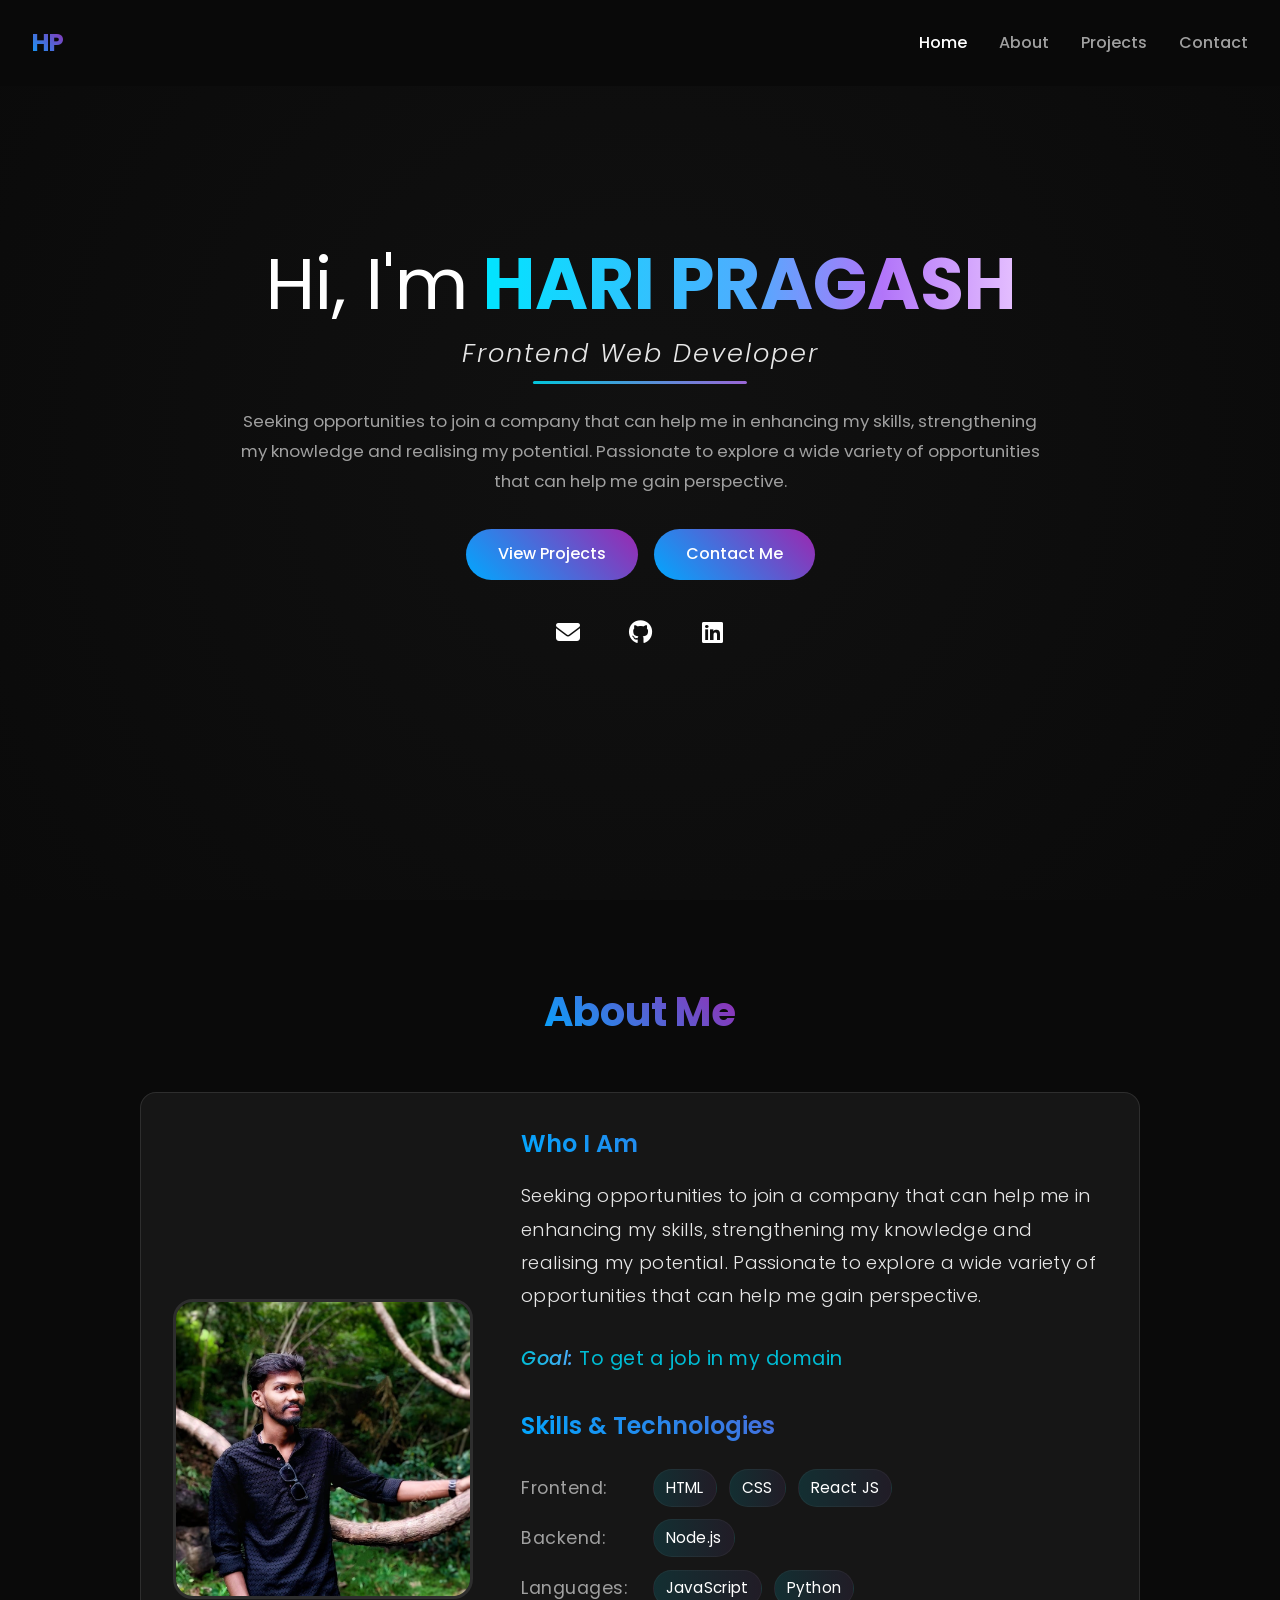
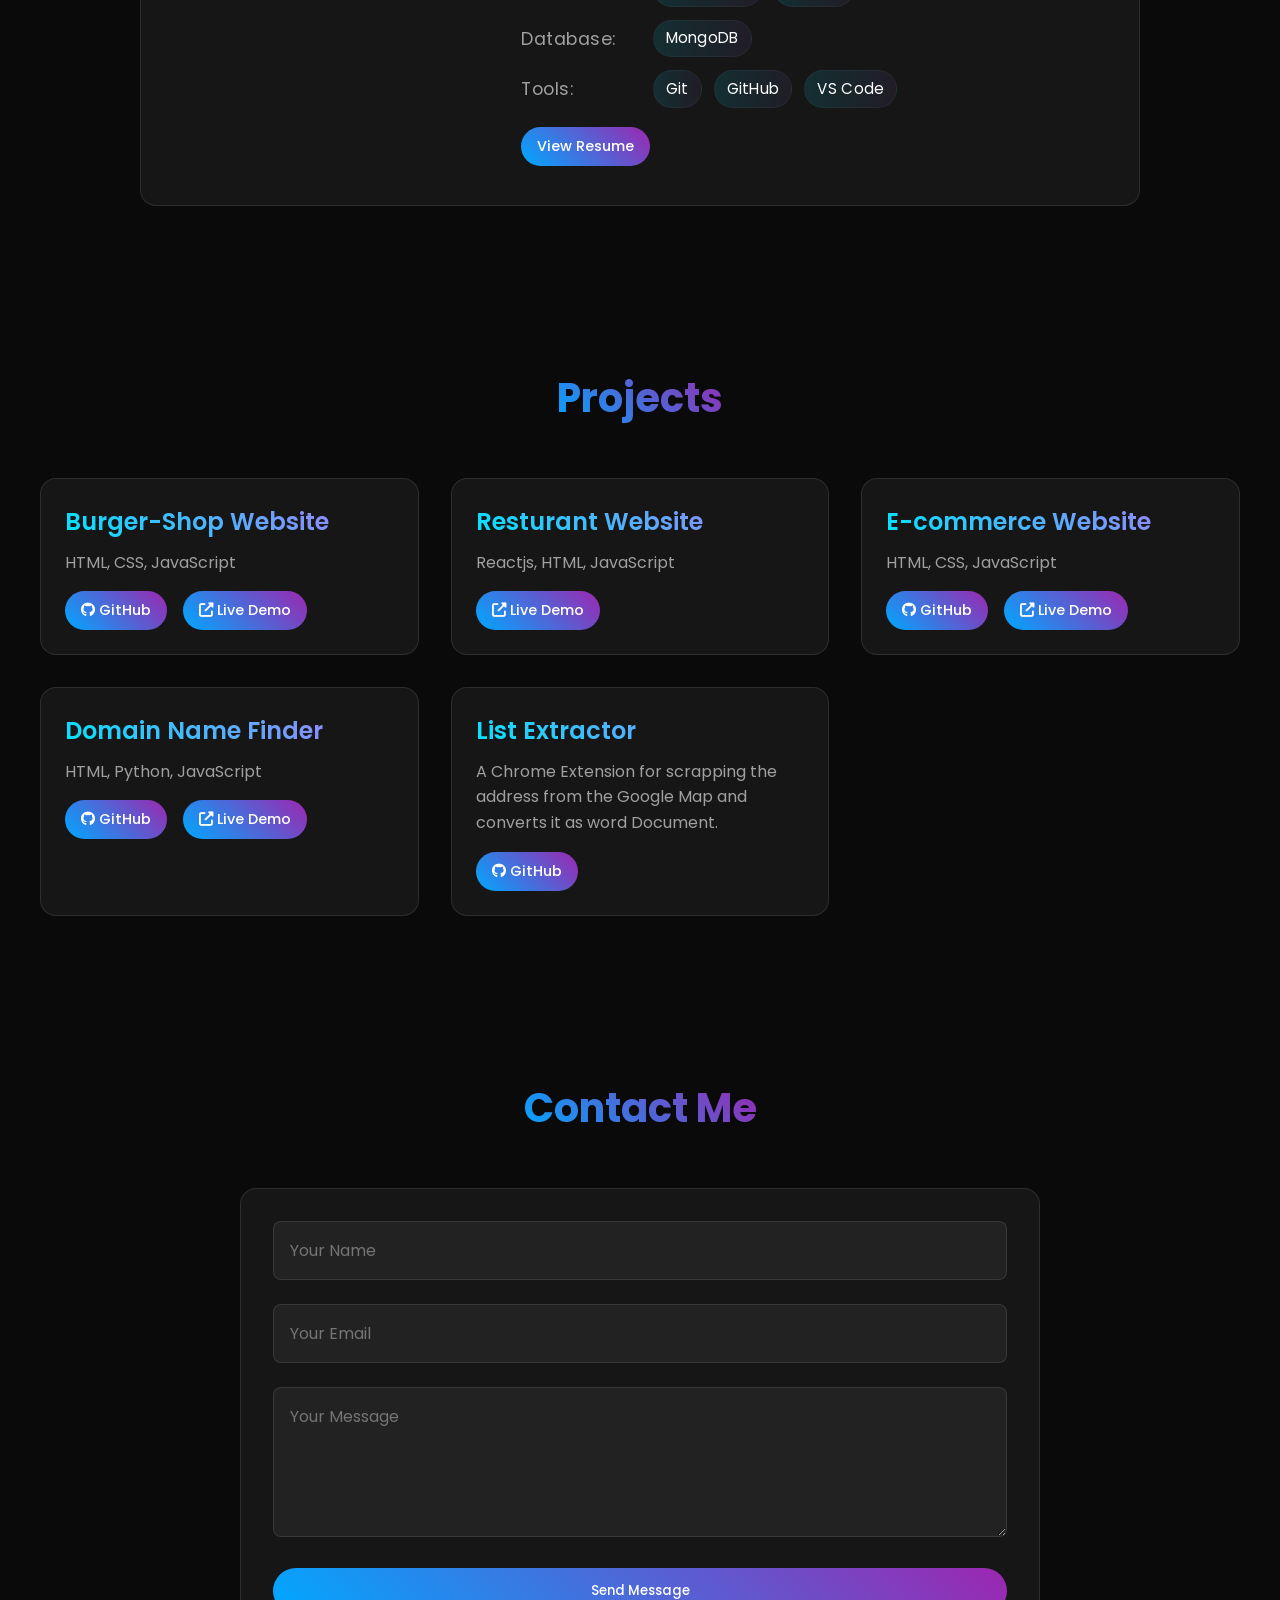
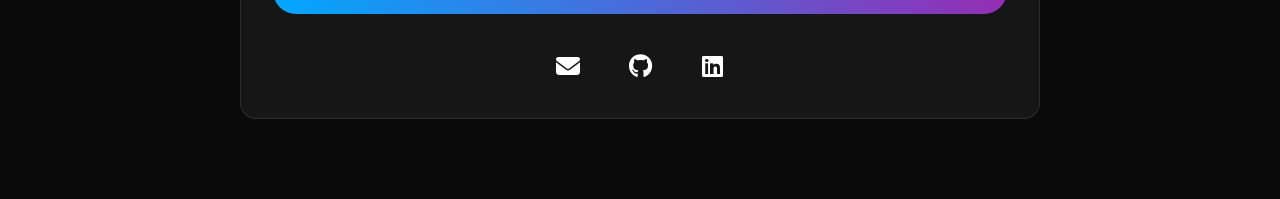
<file: index.html>
<!DOCTYPE html>
<html lang="en">
<head>
    <meta charset="UTF-8">
    <meta name="viewport" content="width=device-width, initial-scale=1.0">
    <title>HARI PRAGASH  - Frontend Web Developer</title>
    <link rel="icon" type="image/png" href="image/favicon.jpg">

    <!-- Google Fonts -->
    <link href="https://fonts.googleapis.com/css2?family=Poppins:wght@300;400;500;600;700&display=swap" rel="stylesheet">
    <!-- Font Awesome -->
    <link rel="stylesheet" href="https://cdnjs.cloudflare.com/ajax/libs/font-awesome/6.4.0/css/all.min.css">
    <!-- Custom CSS -->
    <link rel="stylesheet" href="style.css">
</head>
<body>
    <!-- Navbar -->
    <nav class="navbar">
        <div class="nav-logo">HP</div>
        <div class="nav-links">
            <a href="#home" class="nav-link active">Home</a>
            <a href="#about" class="nav-link">About</a>
            
            <a href="#projects" class="nav-link">Projects</a>
            <a href="#contact" class="nav-link">Contact</a>
        </div>
        <div class="nav-toggle">
            <i class="fas fa-bars"></i>
        </div>
    </nav>

    <!-- Hero Section -->
    <section id="home" class="hero">
        <div class="hero-content">
            <h1>
                <span class="hero-intro">Hi, I'm</span>
                <span class="hero-name">HARI PRAGASH</span>
            </h1>
            <h2>Frontend Web Developer</h2>
            <p class="hero-bio bio">
                Seeking opportunities to join a company that can help me in enhancing my skills, strengthening my knowledge and realising my potential. Passionate to explore a wide variety of opportunities that can help me gain perspective.
            </p>
            <div class="cta-buttons">
                <a href="#projects" class="btn btn-primary">View Projects</a>
                <a href="#contact" class="btn btn-secondary">Contact Me</a>
            </div>
            <!-- Hero social icons (GitHub / Email / LinkedIn) -->
            <div class="hero-social">
                <div class="social-links" role="navigation" aria-label="Hero social links">
                    <a href="mailto:haripragash714@gmail.com" class="social-link" title="Email">
                        <i class="fas fa-envelope"></i>
                    </a>
                    <a href="https://github.com/haripragash507-hash" target="_blank" rel="noopener" class="social-link" title="GitHub">
                        <i class="fab fa-github"></i>
                    </a>
                    <a href="https://www.linkedin.com/in/hari-pragash-2909172a3" target="_blank" rel="noopener" class="social-link" title="LinkedIn">
                        <i class="fab fa-linkedin"></i>
                    </a>
                </div>
            </div>
        </div>
    </section>

    <!-- About Section -->
    <section id="about" class="about">
        <div class="section-title">
            <h2>About Me</h2>
        </div>
        <div class="glass-card about-section-content">
            <div class="about-image">
                <img src="image/Hari pragash phto.jpeg" alt="Hari Pragash">
            </div>
            <div class="about-text">
                <h3 class="about-subtitle">Who I Am</h3>
                <p class="bio">
                    Seeking opportunities to join a company that can help me in enhancing my skills, strengthening my knowledge and realising my potential. Passionate to explore a wide variety of opportunities that can help me gain perspective.
                </p>
                <p class="goal">
                    <strong>Goal:</strong> To get a job in my domain
                </p>

                <h3 class="about-subtitle">Skills & Technologies</h3>
                <!-- Inline skills (no separate boxes) -->
                <div class="about-skills">
                    <div class="about-skill-row"><strong>Frontend:</strong>
                        <span class="skill-badge">HTML</span>
                        <span class="skill-badge">CSS</span>
                        <span class="skill-badge">React JS</span>
                    </div>
                    <div class="about-skill-row"><strong>Backend:</strong>
                        <span class="skill-badge">Node.js</span>
                    </div>
                    <div class="about-skill-row"><strong>Languages:</strong>
                        <span class="skill-badge">JavaScript</span>
                        <span class="skill-badge">Python</span>
                    </div>
                    <div class="about-skill-row"><strong>Database:</strong>
                        <span class="skill-badge">MongoDB</span>
                    </div>
                    <div class="about-skill-row"><strong>Tools:</strong>
                        <span class="skill-badge">Git</span>
                        <span class="skill-badge">GitHub</span>
                        <span class="skill-badge">VS Code</span>
                    </div>
                </div>
                <div class="resume" >
                   <a href="../image/Hari Pragash Resume.pdf" target="_blank" class="btn btn-small">View Resume</a>
                </div>
            </div>
        </div>
    </section>

    <!-- Projects Section -->
    <section id="projects" class="projects">
        <div class="section-title">
            <h2>Projects</h2>
        </div>
        <div class="projects-grid">
            <div class="glass-card project-card">
                <div class="project-info">
                    <h3>Burger-Shop Website</h3>
                    <p class="project-tech">HTML, CSS, JavaScript</p>
                    <div class="project-links">
                        <a href="https://github.com/Haripragash714/Resturant-Website" target="_blank" class="btn btn-small">
                            <i class="fab fa-github"></i> GitHub
                        </a>
                        <a href="https://haripragash714.github.io/Resturant-Website/" target="_blank" class="btn btn-small">
                            <i class="fas fa-external-link-alt"></i> Live Demo
                        </a>
                    </div>
                </div>
            </div>
            <div class="glass-card project-card">
                <div class="project-info">
                    <h3>Resturant Website</h3>
                    <p class="project-tech">Reactjs, HTML, JavaScript</p>
                    <div class="project-links">
                        <a href="https://bistro-madurai-elegance.lovable.app/#home" target="_blank" class="btn btn-small">
                            <i class="fas fa-external-link-alt"></i> Live Demo
                        </a>
                    </div>
                </div>
            </div>
            <div class="glass-card project-card">
                <div class="project-info">
                    <h3>E-commerce Website</h3>
                    <p class="project-tech">HTML, CSS, JavaScript</p>
                    <div class="project-links">
                        <a href="https://github.com/Haripragash714/Nostra" target="_blank" class="btn btn-small">
                            <i class="fab fa-github"></i> GitHub
                        </a>
                        <a href="https://haripragash714.github.io/Nostra/index.html" target="_blank" class="btn btn-small">
                            <i class="fas fa-external-link-alt"></i> Live Demo
                        </a>
                    </div>
                </div>
            </div>
            <div class="glass-card project-card">
                <div class="project-info">
                    <h3>Domain Name Finder</h3>
                    <p class="project-tech">HTML, Python, JavaScript</p>
                    <div class="project-links">
                        <a href="https://github.com/haripragash507-hash/domain-finder" target="_blank" class="btn btn-small">
                            <i class="fab fa-github"></i> GitHub
                        </a>
                        <a href="https://haripragash714.github.io/domain-finder/" target="_blank" class="btn btn-small">
                            <i class="fas fa-external-link-alt"></i> Live Demo
                        </a>
                    </div>
                </div>
            </div>
            <div class="glass-card project-card">
                <div class="project-info">
                    <h3>List Extractor</h3>
                    <p class="project-tech">A Chrome Extension for scrapping the address from the Google Map and converts it as word Document.</p>
                    <div class="project-links">
                        <a href="https://github.com/haripragash507-hash/web-details-scrapper" target="_blank" class="btn btn-small">
                            <i class="fab fa-github"></i> GitHub
                        </a>
                    </div>
                </div>
            </div>
        </div>
    </section>

    <!-- Contact Section -->
    <section id="contact" class="contact">
        <div class="section-title">
            <h2>Contact Me</h2>
        </div>
        <div class="glass-card contact-content">
            <form id="contact-form">
                <div class="form-group">
                    <input type="text" id="name" placeholder="Your Name" required>
                </div>
                <div class="form-group">
                    <input type="email" id="email" placeholder="Your Email" required>
                </div>
                <div class="form-group">
                    <textarea id="message" placeholder="Your Message" required></textarea>
                </div>
                <button type="submit" class="btn btn-primary">Send Message</button>
            </form>
            <div class="social-links">
                <a href="mailto:haripragash714@gmail.com" class="social-link">
                    <i class="fas fa-envelope"></i>
                </a>
                <a href="https://github.com/haripragash507-hash" target="_blank" class="social-link">
                    <i class="fab fa-github"></i>
                </a>
                <a href="https://www.linkedin.com/in/hari-pragash-2909172a3" target="_blank" class="social-link">
                    <i class="fab fa-linkedin"></i>
                </a>
            </div>
        </div>
    </section>

    <!-- Custom JS -->
    <script src="script.js"></script>
</body>
</html>
</file>
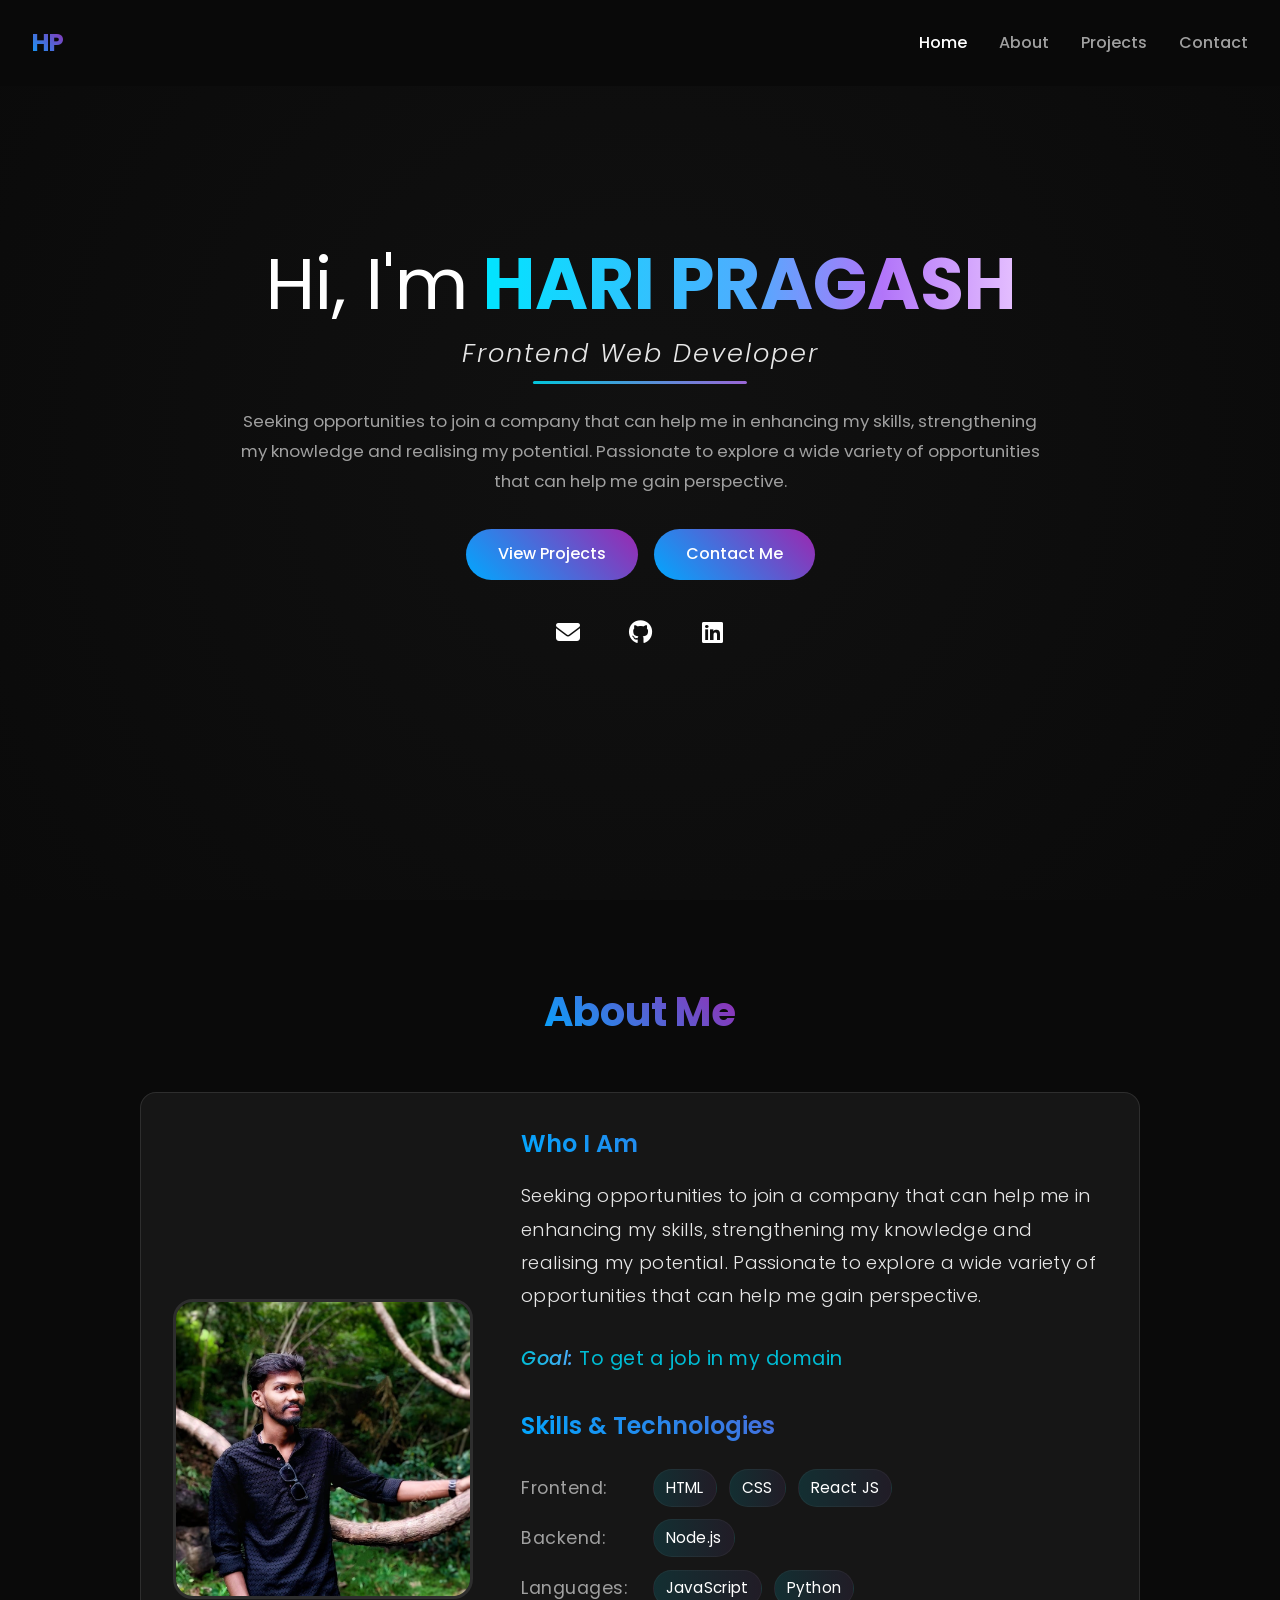
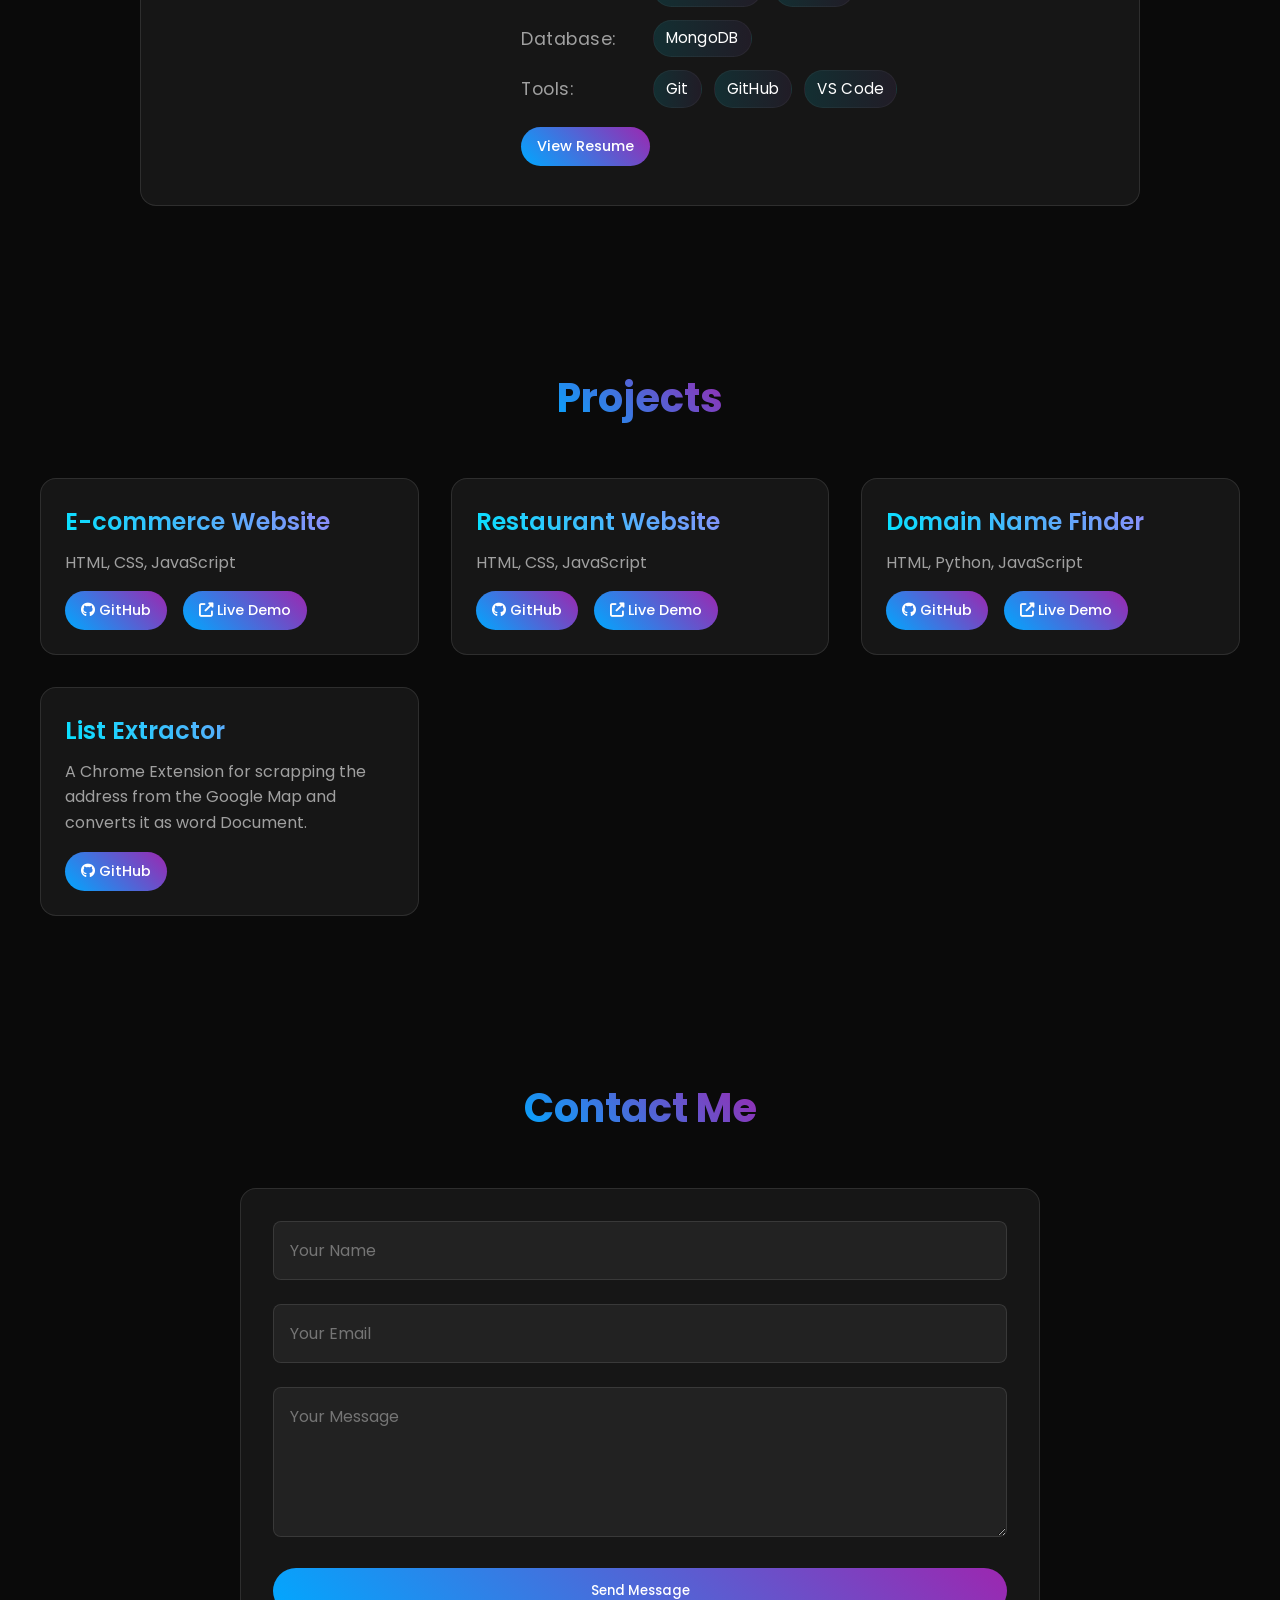
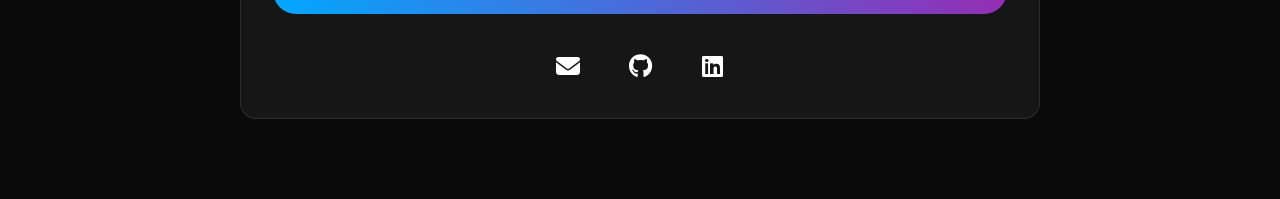
<file: portfolio-dark/index.html>
<!DOCTYPE html>
<html lang="en">
<head>
    <meta charset="UTF-8">
    <meta name="viewport" content="width=device-width, initial-scale=1.0">
    <title>HARI PRAGASH  - Frontend Web Developer</title>
    <link rel="icon" type="image/png" href="image/favicon.jpg">

    <!-- Google Fonts -->
    <link href="https://fonts.googleapis.com/css2?family=Poppins:wght@300;400;500;600;700&display=swap" rel="stylesheet">
    <!-- Font Awesome -->
    <link rel="stylesheet" href="https://cdnjs.cloudflare.com/ajax/libs/font-awesome/6.4.0/css/all.min.css">
    <!-- Custom CSS -->
    <link rel="stylesheet" href="style.css">
</head>
<body>
    <!-- Navbar -->
    <nav class="navbar">
        <div class="nav-logo">HP</div>
        <div class="nav-links">
            <a href="#home" class="nav-link active">Home</a>
            <a href="#about" class="nav-link">About</a>
            
            <a href="#projects" class="nav-link">Projects</a>
            <a href="#contact" class="nav-link">Contact</a>
        </div>
        <div class="nav-toggle">
            <i class="fas fa-bars"></i>
        </div>
    </nav>

    <!-- Hero Section -->
    <section id="home" class="hero">
        <div class="hero-content">
            <h1>
                <span class="hero-intro">Hi, I'm</span>
                <span class="hero-name">HARI PRAGASH</span>
            </h1>
            <h2>Frontend Web Developer</h2>
            <p class="hero-bio bio">
                Seeking opportunities to join a company that can help me in enhancing my skills, strengthening my knowledge and realising my potential. Passionate to explore a wide variety of opportunities that can help me gain perspective.
            </p>
            <div class="cta-buttons">
                <a href="#projects" class="btn btn-primary">View Projects</a>
                <a href="#contact" class="btn btn-secondary">Contact Me</a>
            </div>
            <!-- Hero social icons (GitHub / Email / LinkedIn) -->
            <div class="hero-social">
                <div class="social-links" role="navigation" aria-label="Hero social links">
                    <a href="mailto:haripragash714@gmail.com" class="social-link" title="Email">
                        <i class="fas fa-envelope"></i>
                    </a>
                    <a href="https://github.com/haripragash507-hash" target="_blank" rel="noopener" class="social-link" title="GitHub">
                        <i class="fab fa-github"></i>
                    </a>
                    <a href="https://www.linkedin.com/in/hari-pragash-2909172a3" target="_blank" rel="noopener" class="social-link" title="LinkedIn">
                        <i class="fab fa-linkedin"></i>
                    </a>
                </div>
            </div>
        </div>
    </section>

    <!-- About Section -->
    <section id="about" class="about">
        <div class="section-title">
            <h2>About Me</h2>
        </div>
        <div class="glass-card about-section-content">
            <div class="about-image">
                <img src="image/Hari pragash phto.jpeg" alt="Hari Pragash">
            </div>
            <div class="about-text">
                <h3 class="about-subtitle">Who I Am</h3>
                <p class="bio">
                    Seeking opportunities to join a company that can help me in enhancing my skills, strengthening my knowledge and realising my potential. Passionate to explore a wide variety of opportunities that can help me gain perspective.
                </p>
                <p class="goal">
                    <strong>Goal:</strong> To get a job in my domain
                </p>

                <h3 class="about-subtitle">Skills & Technologies</h3>
                <!-- Inline skills (no separate boxes) -->
                <div class="about-skills">
                    <div class="about-skill-row"><strong>Frontend:</strong>
                        <span class="skill-badge">HTML</span>
                        <span class="skill-badge">CSS</span>
                        <span class="skill-badge">React JS</span>
                    </div>
                    <div class="about-skill-row"><strong>Backend:</strong>
                        <span class="skill-badge">Node.js</span>
                    </div>
                    <div class="about-skill-row"><strong>Languages:</strong>
                        <span class="skill-badge">JavaScript</span>
                        <span class="skill-badge">Python</span>
                    </div>
                    <div class="about-skill-row"><strong>Database:</strong>
                        <span class="skill-badge">MongoDB</span>
                    </div>
                    <div class="about-skill-row"><strong>Tools:</strong>
                        <span class="skill-badge">Git</span>
                        <span class="skill-badge">GitHub</span>
                        <span class="skill-badge">VS Code</span>
                    </div>
                </div>
                <div class="resume" >
                   <a href="../image/Hari Pragash Resume.pdf" target="_blank" class="btn btn-small">View Resume</a>
                </div>
            </div>
        </div>
    </section>

    <!-- Projects Section -->
    <section id="projects" class="projects">
        <div class="section-title">
            <h2>Projects</h2>
        </div>
        <div class="projects-grid">
            <div class="glass-card project-card">
                <div class="project-info">
                    <h3>E-commerce Website</h3>
                    <p class="project-tech">HTML, CSS, JavaScript</p>
                    <div class="project-links">
                        <a href="https://github.com/Haripragash714/Nostra" target="_blank" class="btn btn-small">
                            <i class="fab fa-github"></i> GitHub
                        </a>
                        <a href="https://haripragash714.github.io/Nostra/index.html" target="_blank" class="btn btn-small">
                            <i class="fas fa-external-link-alt"></i> Live Demo
                        </a>
                    </div>
                </div>
            </div>
            <div class="glass-card project-card">
                <div class="project-info">
                    <h3>Restaurant Website</h3>
                    <p class="project-tech">HTML, CSS, JavaScript</p>
                    <div class="project-links">
                        <a href="https://github.com/Haripragash714/Resturant-Website" target="_blank" class="btn btn-small">
                            <i class="fab fa-github"></i> GitHub
                        </a>
                        <a href="https://haripragash714.github.io/Resturant-Website/" target="_blank" class="btn btn-small">
                            <i class="fas fa-external-link-alt"></i> Live Demo
                        </a>
                    </div>
                </div>
            </div>
            <div class="glass-card project-card">
                <div class="project-info">
                    <h3>Domain Name Finder</h3>
                    <p class="project-tech">HTML, Python, JavaScript</p>
                    <div class="project-links">
                        <a href="https://github.com/haripragash507-hash/domain-finder" target="_blank" class="btn btn-small">
                            <i class="fab fa-github"></i> GitHub
                        </a>
                        <a href="https://haripragash714.github.io/domain-finder/" target="_blank" class="btn btn-small">
                            <i class="fas fa-external-link-alt"></i> Live Demo
                        </a>
                    </div>
                </div>
            </div>
            <div class="glass-card project-card">
                <div class="project-info">
                    <h3>List Extractor</h3>
                    <p class="project-tech">A Chrome Extension for scrapping the address from the Google Map and converts it as word Document.</p>
                    <div class="project-links">
                        <a href="https://github.com/haripragash507-hash/web-details-scrapper" target="_blank" class="btn btn-small">
                            <i class="fab fa-github"></i> GitHub
                        </a>
                    </div>
                </div>
            </div>
        </div>
    </section>

    <!-- Contact Section -->
    <section id="contact" class="contact">
        <div class="section-title">
            <h2>Contact Me</h2>
        </div>
        <div class="glass-card contact-content">
            <form id="contact-form">
                <div class="form-group">
                    <input type="text" id="name" placeholder="Your Name" required>
                </div>
                <div class="form-group">
                    <input type="email" id="email" placeholder="Your Email" required>
                </div>
                <div class="form-group">
                    <textarea id="message" placeholder="Your Message" required></textarea>
                </div>
                <button type="submit" class="btn btn-primary">Send Message</button>
            </form>
            <div class="social-links">
                <a href="mailto:haripragash714@gmail.com" class="social-link">
                    <i class="fas fa-envelope"></i>
                </a>
                <a href="https://github.com/haripragash507-hash" target="_blank" class="social-link">
                    <i class="fab fa-github"></i>
                </a>
                <a href="https://www.linkedin.com/in/hari-pragash-2909172a3" target="_blank" class="social-link">
                    <i class="fab fa-linkedin"></i>
                </a>
            </div>
        </div>
    </section>

    <!-- Custom JS -->
    <script src="script.js"></script>
</body>
</html>
</file>
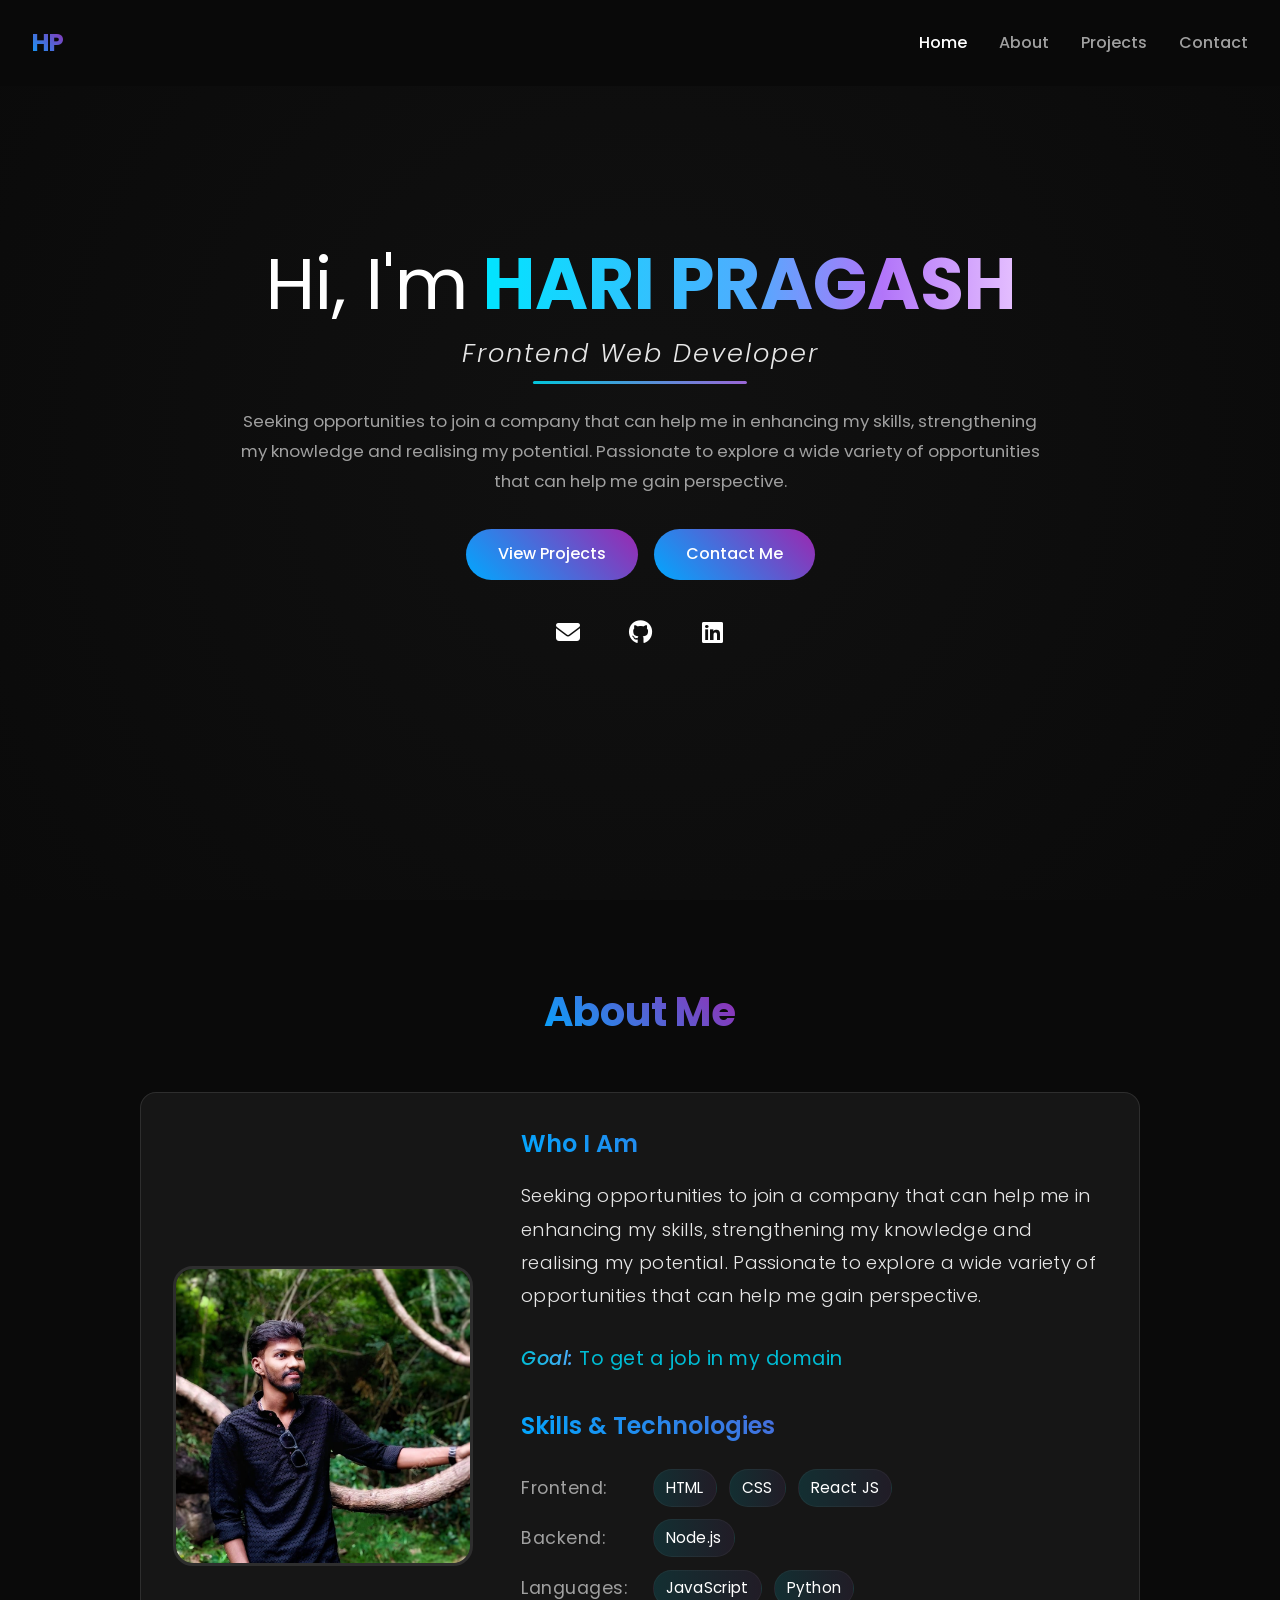
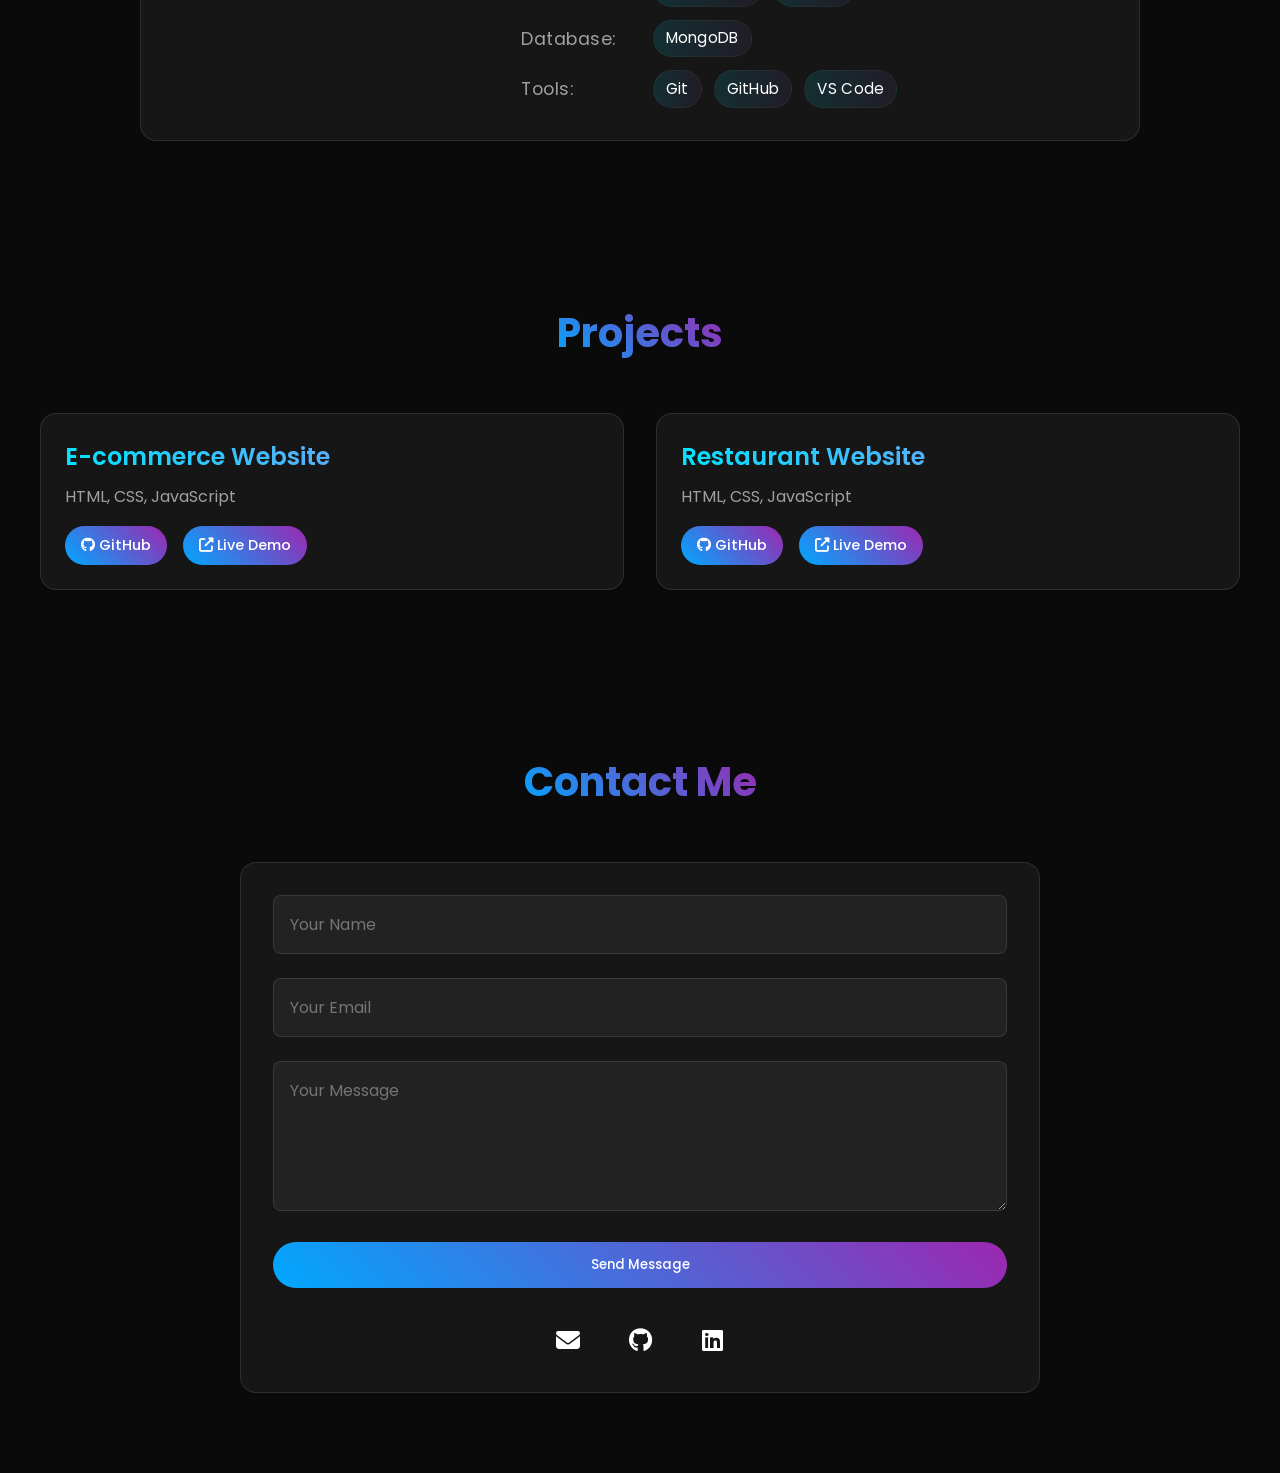
<file: portfolio-website-Hari/index.html>
<!DOCTYPE html>
<html lang="en">
<head>
    <meta charset="UTF-8">
    <meta name="viewport" content="width=device-width, initial-scale=1.0">
    <title>HARI PRAGASH  - Frontend Web Developer</title>
    <link rel="icon" type="image/png" href="image/favicon.jpg">

    <!-- Google Fonts -->
    <link href="https://fonts.googleapis.com/css2?family=Poppins:wght@300;400;500;600;700&display=swap" rel="stylesheet">
    <!-- Font Awesome -->
    <link rel="stylesheet" href="https://cdnjs.cloudflare.com/ajax/libs/font-awesome/6.4.0/css/all.min.css">
    <!-- Custom CSS -->
    <link rel="stylesheet" href="style.css">
</head>
<body>
    <!-- Navbar -->
    <nav class="navbar">
        <div class="nav-logo">HP</div>
        <div class="nav-links">
            <a href="#home" class="nav-link active">Home</a>
            <a href="#about" class="nav-link">About</a>
            
            <a href="#projects" class="nav-link">Projects</a>
            <a href="#contact" class="nav-link">Contact</a>
        </div>
        <div class="nav-toggle">
            <i class="fas fa-bars"></i>
        </div>
    </nav>

    <!-- Hero Section -->
    <section id="home" class="hero">
        <div class="hero-content">
            <h1>
                <span class="hero-intro">Hi, I'm</span>
                <span class="hero-name">HARI PRAGASH</span>
            </h1>
            <h2>Frontend Web Developer</h2>
            <p class="hero-bio bio">
                Seeking opportunities to join a company that can help me in enhancing my skills, strengthening my knowledge and realising my potential. Passionate to explore a wide variety of opportunities that can help me gain perspective.
            </p>
            <div class="cta-buttons">
                <a href="#projects" class="btn btn-primary">View Projects</a>
                <a href="#contact" class="btn btn-secondary">Contact Me</a>
            </div>
            <!-- Hero social icons (GitHub / Email / LinkedIn) -->
            <div class="hero-social">
                <div class="social-links" role="navigation" aria-label="Hero social links">
                    <a href="mailto:haripragash714@gmail.com" class="social-link" title="Email">
                        <i class="fas fa-envelope"></i>
                    </a>
                    <a href="https://github.com/Haripragash714" target="_blank" rel="noopener" class="social-link" title="GitHub">
                        <i class="fab fa-github"></i>
                    </a>
                    <a href="https://www.linkedin.com/in/hari-pragash-2909172a3" target="_blank" rel="noopener" class="social-link" title="LinkedIn">
                        <i class="fab fa-linkedin"></i>
                    </a>
                </div>
            </div>
        </div>
    </section>

    <!-- About Section -->
    <section id="about" class="about">
        <div class="section-title">
            <h2>About Me</h2>
        </div>
        <div class="glass-card about-section-content">
            <div class="about-image">
                <img src="image/Hari pragash phto.jpeg" alt="Hari Pragash">
            </div>
            <div class="about-text">
                <h3 class="about-subtitle">Who I Am</h3>
                <p class="bio">
                    Seeking opportunities to join a company that can help me in enhancing my skills, strengthening my knowledge and realising my potential. Passionate to explore a wide variety of opportunities that can help me gain perspective.
                </p>
                <p class="goal">
                    <strong>Goal:</strong> To get a job in my domain
                </p>

                <h3 class="about-subtitle">Skills & Technologies</h3>
                <!-- Inline skills (no separate boxes) -->
                <div class="about-skills">
                    <div class="about-skill-row"><strong>Frontend:</strong>
                        <span class="skill-badge">HTML</span>
                        <span class="skill-badge">CSS</span>
                        <span class="skill-badge">React JS</span>
                    </div>
                    <div class="about-skill-row"><strong>Backend:</strong>
                        <span class="skill-badge">Node.js</span>
                    </div>
                    <div class="about-skill-row"><strong>Languages:</strong>
                        <span class="skill-badge">JavaScript</span>
                        <span class="skill-badge">Python</span>
                    </div>
                    <div class="about-skill-row"><strong>Database:</strong>
                        <span class="skill-badge">MongoDB</span>
                    </div>
                    <div class="about-skill-row"><strong>Tools:</strong>
                        <span class="skill-badge">Git</span>
                        <span class="skill-badge">GitHub</span>
                        <span class="skill-badge">VS Code</span>
                    </div>
                </div>
            </div>
        </div>
    </section>

    <!-- Projects Section -->
    <section id="projects" class="projects">
        <div class="section-title">
            <h2>Projects</h2>
        </div>
        <div class="projects-grid">
            <div class="glass-card project-card">
                <div class="project-info">
                    <h3>E-commerce Website</h3>
                    <p class="project-tech">HTML, CSS, JavaScript</p>
                    <div class="project-links">
                        <a href="https://github.com/Haripragash714/Nostra" target="_blank" class="btn btn-small">
                            <i class="fab fa-github"></i> GitHub
                        </a>
                        <a href="https://haripragash714.github.io/Nostra/index.html" target="_blank" class="btn btn-small">
                            <i class="fas fa-external-link-alt"></i> Live Demo
                        </a>
                    </div>
                </div>
            </div>
            <div class="glass-card project-card">
                <div class="project-info">
                    <h3>Restaurant Website</h3>
                    <p class="project-tech">HTML, CSS, JavaScript</p>
                    <div class="project-links">
                        <a href="https://github.com/Haripragash714/Resturant-Website" target="_blank" class="btn btn-small">
                            <i class="fab fa-github"></i> GitHub
                        </a>
                        <a href="https://haripragash714.github.io/Resturant-Website/" target="_blank" class="btn btn-small">
                            <i class="fas fa-external-link-alt"></i> Live Demo
                        </a>
                    </div>
                </div>
            </div>
        </div>
    </section>

    <!-- Contact Section -->
    <section id="contact" class="contact">
        <div class="section-title">
            <h2>Contact Me</h2>
        </div>
        <div class="glass-card contact-content">
            <form id="contact-form">
                <div class="form-group">
                    <input type="text" id="name" placeholder="Your Name" required>
                </div>
                <div class="form-group">
                    <input type="email" id="email" placeholder="Your Email" required>
                </div>
                <div class="form-group">
                    <textarea id="message" placeholder="Your Message" required></textarea>
                </div>
                <button type="submit" class="btn btn-primary">Send Message</button>
            </form>
            <div class="social-links">
                <a href="mailto:haripragash714@gmail.com" class="social-link">
                    <i class="fas fa-envelope"></i>
                </a>
                <a href="https://github.com/Haripragash714" target="_blank" class="social-link">
                    <i class="fab fa-github"></i>
                </a>
                <a href="https://www.linkedin.com/in/hari-pragash-2909172a3" target="_blank" class="social-link">
                    <i class="fab fa-linkedin"></i>
                </a>
            </div>
        </div>
    </section>

    <!-- Custom JS -->
    <script src="script.js"></script>
</body>
</html>
</file>
<file: style.css>
/* CSS Variables */
:root {
    /* Colors */
    --primary-bg: #0a0a0a;
    --secondary-bg: #111111;
    --text-primary: #ffffff;
    --text-secondary: #a0a0a0;
    --accent-blue: #00a8ff;
    --accent-purple: #9c27b0;
    --accent-cyan: #00bcd4;
    
    /* Gradients */
    --gradient-primary: linear-gradient(45deg, var(--accent-blue), var(--accent-purple));
    --gradient-hover: linear-gradient(45deg, var(--accent-purple), var(--accent-cyan));
    
    /* Glassmorphism */
    --glass-bg: rgba(255, 255, 255, 0.05);
    --glass-border: rgba(255, 255, 255, 0.1);
    
    /* Spacing */
    --section-padding: 5rem 2rem;
    --card-padding: 2rem;
}

/* Reset & Base Styles */
* {
    margin: 0;
    padding: 0;
    box-sizing: border-box;
    font-family: 'Poppins', sans-serif;
}

html {
    scroll-behavior: smooth;
}

body {
    background-color: var(--primary-bg);
    color: var(--text-primary);
    line-height: 1.6;
    overflow-x: hidden;
}

/* Navbar Styles */
.navbar {
    position: fixed;
    top: 0;
    left: 0;
    width: 100%;
    display: flex;
    justify-content: space-between;
    align-items: center;
    padding: 1.5rem 2rem;
    background: rgba(10, 10, 10, 0.95);
    backdrop-filter: blur(10px);
    z-index: 1000;
    transition: 0.3s ease;
}

.nav-logo {
    font-size: 1.5rem;
    font-weight: 700;
    background: var(--gradient-primary);
    -webkit-background-clip: text;
    color: transparent;
}

.nav-links {
    display: flex;
    gap: 2rem;
}

.nav-link {
    color: var(--text-secondary);
    text-decoration: none;
    font-weight: 500;
    transition: 0.3s ease;
}

.nav-link:hover,
.nav-link.active {
    color: var(--text-primary);
}

.nav-toggle {
    display: none;
    cursor: pointer;
    font-size: 1.5rem;
}

/* Hero Section */
.hero {
    min-height: 100vh;
    display: flex;
    align-items: center;
    justify-content: center;
    position: relative;
    padding: var(--section-padding);
    background: radial-gradient(circle at center, var(--secondary-bg) 0%, var(--primary-bg) 100%);
}

.hero-content {
    text-align: center;
    z-index: 1;
}

/* Hero bio (plain, not a glass card) */
.hero-bio {
    max-width: 800px;
    margin: 1.2rem auto 0 auto;
    color: var(--text-secondary);
    font-size: 1.05rem;
    line-height: 1.8;
    padding: 0; /* no glass padding */
    background: transparent; /* ensure no glass background */
    border: none;
}

/* Hero Title Styles */
.hero h1 {
    /* Increased size for strong hero presence on desktop */
    font-size: 4.5rem;
    margin-bottom: 0.6rem;
    color: var(--text-primary); /* default white for intro */
    font-weight: 700;
    line-height: 1;
    display: block; /* ensure subtitle sits below the name */
}

.hero .hero-intro {
    color: var(--text-primary);
    font-weight: 400;
    font-size: inherit;
}

.hero .hero-name {
    background: linear-gradient(90deg,
        #00e5ff 0%,    /* Cyan */
        #4facfe 50%,   /* Light Blue */
        #b275f9 75%,   /* Purple */
        #e5bfff 100%   /* Lavender */
    );
    -webkit-background-clip: text;
    background-clip: text;
    color: transparent;
    font-weight: 700;
    display: inline-block;
}

/* Responsive adjustments specifically for the hero title */
@media (max-width: 1024px) {
    .hero h1 {
        font-size: 3.8rem;
    }
}

@media (max-width: 768px) {
    .hero h1 {
        font-size: 2.8rem;
    }
}

@media (max-width: 480px) {
    .hero h1 {
        font-size: 2.0rem;
    }
}

/* Hero Subtitle (h2) Styles */
.hero h2 {
    /* Stylish subtitle: elegant, slightly italic, spaced letters with subtle neon accent */
    font-family: 'Poppins', sans-serif;
    font-size: 1.6rem;
    font-weight: 300;
    font-style: italic;
    letter-spacing: 2px;
    text-transform: none;
    color: rgba(255,255,255,0.9);
    margin-top: 0.2rem;
    margin-bottom: 0.8rem;
    display: inline-block;
    position: relative;
}

.hero h2::after {
    /* subtle neon underline accent */
    content: '';
    position: absolute;
    left: 50%;
    transform: translateX(-50%);
    bottom: -0.6rem;
    width: 60%;
    height: 3px;
    border-radius: 2px;
    background: linear-gradient(90deg, #00e5ff, #b275f9);
    opacity: 0.85;
}

@media (max-width: 1024px) {
    .hero h2 {
        font-size: 1.4rem;
    }
}

@media (max-width: 768px) {
    .hero h2 {
        font-size: 1.1rem;
        letter-spacing: 1px;
    }
}

@media (max-width: 480px) {
    .hero h2 {
        font-size: 1rem;
    }
}

/* Section Styles */
section {
    padding: var(--section-padding);
}

.section-title {
    text-align: center;
    margin-bottom: 3rem;
}

.section-title h2 {
    font-size: 2.5rem;
    background: var(--gradient-primary);
    -webkit-background-clip: text;
    color: transparent;
    display: inline-block;
}

/* Glass Card Styles */
.glass-card {
    background: var(--glass-bg);
    backdrop-filter: blur(10px);
    border: 1px solid var(--glass-border);
    border-radius: 1rem;
    padding: var(--card-padding);
    transition: 0.3s ease;
}

.glass-card:hover {
    transform: translateY(-5px);
    box-shadow: 0 10px 20px rgba(0, 0, 0, 0.2);
}

/* Button Styles */
.btn {
    display: inline-block;
    padding: 0.8rem 2rem;
    border-radius: 50px;
    text-decoration: none;
    font-weight: 500;
    transition: 0.3s ease;
    border: none;
    cursor: pointer;
    background: var(--gradient-primary);
    color: var(--text-primary);
    position: relative;
    overflow: hidden;
}

.btn::before {
    content: '';
    position: absolute;
    top: 0;
    left: 0;
    width: 100%;
    height: 100%;
    background: var(--gradient-hover);
    opacity: 0;
    transition: 0.3s ease;
}

.btn:hover::before {
    opacity: 1;
}

.btn-small {
    padding: 0.5rem 1rem;
    font-size: 0.9rem;
}

.cta-buttons {
    display: flex;
    gap: 1rem;
    justify-content: center;
    margin-top: 2rem;
}

/* About Section */
.about-content {
    max-width: 800px;
    margin: 0 auto;
    text-align: center;
}

.about-section-content {
    max-width: 1000px;
    margin: 0 auto;
    display: flex;
    align-items: center;
    gap: 3rem;
    padding: 2rem;
}

.about-image {
    flex: 0 0 300px;
    height: 300px;
    border-radius: 20px;
    overflow: hidden;
    border: 3px solid var(--glass-border);
}

.about-image img {
    width: 100%;
    height: 100%;
    object-fit: cover;
    transition: transform 0.3s ease;
}

.about-image:hover img {
    transform: scale(1.05);
}

.about-text {
    flex: 1;
}

.about-text .about-subtitle {
    font-size: 1.5rem;
    font-weight: 600;
    margin-bottom: 1rem;
    background: var(--gradient-primary);
    -webkit-background-clip: text;
    background-clip: text;
    -webkit-text-fill-color: transparent;
}

.about-text .bio {
    margin-bottom: 1.5rem;
    font-size: 1.15rem;
    line-height: 1.8;
    font-weight: 300;
    letter-spacing: 0.3px;
    color: rgba(255, 255, 255, 0.9);
    font-style: normal;
}

.goal {
    margin: 2rem 0;
    color: var(--accent-cyan);
    font-size: 1.2rem;
    font-weight: 400;
    letter-spacing: 0.5px;
}

.goal strong {
    font-style: italic;
    font-weight: 500;
    background: linear-gradient(90deg, var(--accent-cyan), #4facfe);
    -webkit-background-clip: text;
    background-clip: text;
    color: transparent;
}

/* Make the skill category labels use the same gradient as the About subtitle */
.about-skill-row > strong {
    /* Light grey subtitles for skill categories */
    font-size: 1.2rem;
    font-weight: 400;
    margin-right: 0.6rem;
    display: inline-block;
    color: var(--text-secondary);
}

@media (max-width: 768px) {
    .about-section-content {
        flex-direction: column;
        text-align: center;
    }

    .about-image {
        flex: 0 0 250px;
        height: 250px;
    }
}

/* Inline About Skills (no separate boxes) */
.about-skills {
    margin-top: 1.5rem;
    display: flex;
    flex-direction: column;
    gap: 0.8rem;
}

.about-skill-row {
    display: flex;
    flex-wrap: wrap;
    gap: 0.6rem 0.75rem;
    align-items: center;
    color: var(--text-secondary);
}

.about-skill-row strong {
    min-width: 110px;
    font-size: 1.1rem;
    font-weight: 400; /* normal weight */
    letter-spacing: 0.5px;
    font-style: normal; /* remove italic */
    margin-right: 0.6rem;
    color: var(--text-secondary);
}

.skill-badge {
    display: inline-block;
    padding: 0.35rem 0.75rem;
    border-radius: 999px;
    background: linear-gradient(90deg, rgba(0,229,255,0.12), rgba(178,117,249,0.08));
    color: var(--text-primary);
    font-size: 0.95rem;
    font-weight: 400;
    letter-spacing: 0.3px;
    border: 1px solid rgba(255,255,255,0.04);
    transition: all 0.3s ease;
}

.skill-badge:hover {
    transform: translateY(-2px);
    background: linear-gradient(90deg, rgba(0,229,255,0.18), rgba(178,117,249,0.12));
    border-color: rgba(255,255,255,0.08);
}

@media (max-width: 768px) {
    .about-skill-row strong {
        min-width: auto;
        width: 100%;
        margin-bottom: 0.4rem;
    }
    .about-skill-row {
        gap: 0.5rem;
    }
}

/* Skills Section */
.skills-grid {
    display: grid;
    grid-template-columns: repeat(auto-fit, minmax(250px, 1fr));
    gap: 2rem;
    max-width: 1200px;
    margin: 0 auto;
}

.skill-category h3 {
    margin-bottom: 1rem;
    font-size: 1.2rem;
    font-weight: 600;
    background: var(--gradient-primary);
    -webkit-background-clip: text;
    background-clip: text;
    -webkit-text-fill-color: transparent;
}

.skill-items {
    display: flex;
    flex-wrap: wrap;
    gap: 1rem;
}

.skill-item {
    background: var(--gradient-primary);
    padding: 0.5rem 1rem;
    border-radius: 50px;
    font-size: 0.9rem;
    transition: 0.3s ease;
}

.skill-item:hover {
    transform: scale(1.05);
    background: var(--gradient-hover);
}

/* Projects Section */
.projects-grid {
    display: grid;
    grid-template-columns: repeat(auto-fit, minmax(300px, 1fr));
    gap: 2rem;
    max-width: 1200px;
    margin: 0 auto;
}

.project-card {
    display: flex;
    flex-direction: column;
    gap: 1.5rem;
    padding: 1.5rem;
    transition: all 0.3s ease;
    position: relative;
    overflow: hidden;
}

.project-card:hover {
    transform: translateY(-5px);
    box-shadow: 0 10px 20px -5px rgba(0, 229, 255, 0.2),
                0 15px 30px -5px rgba(178, 117, 249, 0.2);
}

.project-preview {
    aspect-ratio: 16/9;
    background: var(--gradient-primary);
    border-radius: 0.5rem;
    display: flex;
    align-items: center;
    justify-content: center;
    font-size: 3rem;
    color: var(--text-primary);
}

.project-info h3 {
    margin-bottom: 0.5rem;
    font-size: 1.5rem;
    background: linear-gradient(45deg, #00e5ff, #b275f9);
    -webkit-background-clip: text;
    background-clip: text;
    -webkit-text-fill-color: transparent;
    font-weight: 600;
}

.project-tech {
    color: var(--text-secondary);
    margin-bottom: 1rem;
}

.project-links {
    display: flex;
    gap: 1rem;
}

/* Contact Section */
.contact-content {
    max-width: 800px;
    margin: 0 auto;
}

#contact-form {
    display: flex;
    flex-direction: column;
    gap: 1.5rem;
    margin-bottom: 2rem;
}

.form-group input,
.form-group textarea {
    width: 100%;
    padding: 1rem;
    background: var(--glass-bg);
    border: 1px solid var(--glass-border);
    border-radius: 0.5rem;
    color: var(--text-primary);
    font-size: 1rem;
    transition: 0.3s ease;
}

.form-group textarea {
    min-height: 150px;
    resize: vertical;
}

.form-group input:focus,
.form-group textarea:focus {
    outline: none;
    border-color: var(--accent-blue);
}

.social-links {
    display: flex;
    justify-content: center;
    gap: 2rem;
    margin-top: 2rem;
}

.social-link {
    color: var(--text-primary);
    font-size: 1.5rem;
    transition: 0.3s ease;
    cursor: pointer;
    text-decoration: none;
    display: flex;
    align-items: center;
    justify-content: center;
    width: 40px;
    height: 40px;
}

.social-link:hover {
    color: var(--accent-blue);
    transform: translateY(-3px);
}
.resume{
    padding-top: 19px;
}
/* Animations */
@keyframes fadeIn {
    from {
        opacity: 0;
        transform: translateY(20px);
    }
    to {
        opacity: 1;
        transform: translateY(0);
    }
}

.fade-in {
    opacity: 0;
    animation: fadeIn 1s ease forwards;
}

/* Responsive Design */
@media (max-width: 768px) {
    .nav-links {
        position: fixed;
        top: 80px;
        left: -100%;
        width: 100%;
        height: calc(100vh - 80px);
        background: var(--primary-bg);
        flex-direction: column;
        align-items: center;
        padding: 2rem;
        transition: 0.3s ease;
    }

    .nav-links.active {
        left: 0;
    }

    .nav-toggle {
        display: block;
    }

    .hero h1 {
        font-size: 2.5rem;
    }

    .cta-buttons {
        flex-direction: column;
    }

    .project-links {
        flex-direction: column;
    }
}

@media (max-width: 480px) {
    :root {
        --section-padding: 3rem 1rem;
        --card-padding: 1.5rem;
    }

    .hero h1 {
        font-size: 2rem;
    }

    .section-title h2 {
        font-size: 2rem;
    }
}
</file>
<file: portfolio-dark/style.css>
/* CSS Variables */
:root {
    /* Colors */
    --primary-bg: #0a0a0a;
    --secondary-bg: #111111;
    --text-primary: #ffffff;
    --text-secondary: #a0a0a0;
    --accent-blue: #00a8ff;
    --accent-purple: #9c27b0;
    --accent-cyan: #00bcd4;
    
    /* Gradients */
    --gradient-primary: linear-gradient(45deg, var(--accent-blue), var(--accent-purple));
    --gradient-hover: linear-gradient(45deg, var(--accent-purple), var(--accent-cyan));
    
    /* Glassmorphism */
    --glass-bg: rgba(255, 255, 255, 0.05);
    --glass-border: rgba(255, 255, 255, 0.1);
    
    /* Spacing */
    --section-padding: 5rem 2rem;
    --card-padding: 2rem;
}

/* Reset & Base Styles */
* {
    margin: 0;
    padding: 0;
    box-sizing: border-box;
    font-family: 'Poppins', sans-serif;
}

html {
    scroll-behavior: smooth;
}

body {
    background-color: var(--primary-bg);
    color: var(--text-primary);
    line-height: 1.6;
    overflow-x: hidden;
}

/* Navbar Styles */
.navbar {
    position: fixed;
    top: 0;
    left: 0;
    width: 100%;
    display: flex;
    justify-content: space-between;
    align-items: center;
    padding: 1.5rem 2rem;
    background: rgba(10, 10, 10, 0.95);
    backdrop-filter: blur(10px);
    z-index: 1000;
    transition: 0.3s ease;
}

.nav-logo {
    font-size: 1.5rem;
    font-weight: 700;
    background: var(--gradient-primary);
    -webkit-background-clip: text;
    color: transparent;
}

.nav-links {
    display: flex;
    gap: 2rem;
}

.nav-link {
    color: var(--text-secondary);
    text-decoration: none;
    font-weight: 500;
    transition: 0.3s ease;
}

.nav-link:hover,
.nav-link.active {
    color: var(--text-primary);
}

.nav-toggle {
    display: none;
    cursor: pointer;
    font-size: 1.5rem;
}

/* Hero Section */
.hero {
    min-height: 100vh;
    display: flex;
    align-items: center;
    justify-content: center;
    position: relative;
    padding: var(--section-padding);
    background: radial-gradient(circle at center, var(--secondary-bg) 0%, var(--primary-bg) 100%);
}

.hero-content {
    text-align: center;
    z-index: 1;
}

/* Hero bio (plain, not a glass card) */
.hero-bio {
    max-width: 800px;
    margin: 1.2rem auto 0 auto;
    color: var(--text-secondary);
    font-size: 1.05rem;
    line-height: 1.8;
    padding: 0; /* no glass padding */
    background: transparent; /* ensure no glass background */
    border: none;
}

/* Hero Title Styles */
.hero h1 {
    /* Increased size for strong hero presence on desktop */
    font-size: 4.5rem;
    margin-bottom: 0.6rem;
    color: var(--text-primary); /* default white for intro */
    font-weight: 700;
    line-height: 1;
    display: block; /* ensure subtitle sits below the name */
}

.hero .hero-intro {
    color: var(--text-primary);
    font-weight: 400;
    font-size: inherit;
}

.hero .hero-name {
    background: linear-gradient(90deg,
        #00e5ff 0%,    /* Cyan */
        #4facfe 50%,   /* Light Blue */
        #b275f9 75%,   /* Purple */
        #e5bfff 100%   /* Lavender */
    );
    -webkit-background-clip: text;
    background-clip: text;
    color: transparent;
    font-weight: 700;
    display: inline-block;
}

/* Responsive adjustments specifically for the hero title */
@media (max-width: 1024px) {
    .hero h1 {
        font-size: 3.8rem;
    }
}

@media (max-width: 768px) {
    .hero h1 {
        font-size: 2.8rem;
    }
}

@media (max-width: 480px) {
    .hero h1 {
        font-size: 2.0rem;
    }
}

/* Hero Subtitle (h2) Styles */
.hero h2 {
    /* Stylish subtitle: elegant, slightly italic, spaced letters with subtle neon accent */
    font-family: 'Poppins', sans-serif;
    font-size: 1.6rem;
    font-weight: 300;
    font-style: italic;
    letter-spacing: 2px;
    text-transform: none;
    color: rgba(255,255,255,0.9);
    margin-top: 0.2rem;
    margin-bottom: 0.8rem;
    display: inline-block;
    position: relative;
}

.hero h2::after {
    /* subtle neon underline accent */
    content: '';
    position: absolute;
    left: 50%;
    transform: translateX(-50%);
    bottom: -0.6rem;
    width: 60%;
    height: 3px;
    border-radius: 2px;
    background: linear-gradient(90deg, #00e5ff, #b275f9);
    opacity: 0.85;
}

@media (max-width: 1024px) {
    .hero h2 {
        font-size: 1.4rem;
    }
}

@media (max-width: 768px) {
    .hero h2 {
        font-size: 1.1rem;
        letter-spacing: 1px;
    }
}

@media (max-width: 480px) {
    .hero h2 {
        font-size: 1rem;
    }
}

/* Section Styles */
section {
    padding: var(--section-padding);
}

.section-title {
    text-align: center;
    margin-bottom: 3rem;
}

.section-title h2 {
    font-size: 2.5rem;
    background: var(--gradient-primary);
    -webkit-background-clip: text;
    color: transparent;
    display: inline-block;
}

/* Glass Card Styles */
.glass-card {
    background: var(--glass-bg);
    backdrop-filter: blur(10px);
    border: 1px solid var(--glass-border);
    border-radius: 1rem;
    padding: var(--card-padding);
    transition: 0.3s ease;
}

.glass-card:hover {
    transform: translateY(-5px);
    box-shadow: 0 10px 20px rgba(0, 0, 0, 0.2);
}

/* Button Styles */
.btn {
    display: inline-block;
    padding: 0.8rem 2rem;
    border-radius: 50px;
    text-decoration: none;
    font-weight: 500;
    transition: 0.3s ease;
    border: none;
    cursor: pointer;
    background: var(--gradient-primary);
    color: var(--text-primary);
    position: relative;
    overflow: hidden;
}

.btn::before {
    content: '';
    position: absolute;
    top: 0;
    left: 0;
    width: 100%;
    height: 100%;
    background: var(--gradient-hover);
    opacity: 0;
    transition: 0.3s ease;
}

.btn:hover::before {
    opacity: 1;
}

.btn-small {
    padding: 0.5rem 1rem;
    font-size: 0.9rem;
}

.cta-buttons {
    display: flex;
    gap: 1rem;
    justify-content: center;
    margin-top: 2rem;
}

/* About Section */
.about-content {
    max-width: 800px;
    margin: 0 auto;
    text-align: center;
}

.about-section-content {
    max-width: 1000px;
    margin: 0 auto;
    display: flex;
    align-items: center;
    gap: 3rem;
    padding: 2rem;
}

.about-image {
    flex: 0 0 300px;
    height: 300px;
    border-radius: 20px;
    overflow: hidden;
    border: 3px solid var(--glass-border);
}

.about-image img {
    width: 100%;
    height: 100%;
    object-fit: cover;
    transition: transform 0.3s ease;
}

.about-image:hover img {
    transform: scale(1.05);
}

.about-text {
    flex: 1;
}

.about-text .about-subtitle {
    font-size: 1.5rem;
    font-weight: 600;
    margin-bottom: 1rem;
    background: var(--gradient-primary);
    -webkit-background-clip: text;
    background-clip: text;
    -webkit-text-fill-color: transparent;
}

.about-text .bio {
    margin-bottom: 1.5rem;
    font-size: 1.15rem;
    line-height: 1.8;
    font-weight: 300;
    letter-spacing: 0.3px;
    color: rgba(255, 255, 255, 0.9);
    font-style: normal;
}

.goal {
    margin: 2rem 0;
    color: var(--accent-cyan);
    font-size: 1.2rem;
    font-weight: 400;
    letter-spacing: 0.5px;
}

.goal strong {
    font-style: italic;
    font-weight: 500;
    background: linear-gradient(90deg, var(--accent-cyan), #4facfe);
    -webkit-background-clip: text;
    background-clip: text;
    color: transparent;
}

/* Make the skill category labels use the same gradient as the About subtitle */
.about-skill-row > strong {
    /* Light grey subtitles for skill categories */
    font-size: 1.2rem;
    font-weight: 400;
    margin-right: 0.6rem;
    display: inline-block;
    color: var(--text-secondary);
}

@media (max-width: 768px) {
    .about-section-content {
        flex-direction: column;
        text-align: center;
    }

    .about-image {
        flex: 0 0 250px;
        height: 250px;
    }
}

/* Inline About Skills (no separate boxes) */
.about-skills {
    margin-top: 1.5rem;
    display: flex;
    flex-direction: column;
    gap: 0.8rem;
}

.about-skill-row {
    display: flex;
    flex-wrap: wrap;
    gap: 0.6rem 0.75rem;
    align-items: center;
    color: var(--text-secondary);
}

.about-skill-row strong {
    min-width: 110px;
    font-size: 1.1rem;
    font-weight: 400; /* normal weight */
    letter-spacing: 0.5px;
    font-style: normal; /* remove italic */
    margin-right: 0.6rem;
    color: var(--text-secondary);
}

.skill-badge {
    display: inline-block;
    padding: 0.35rem 0.75rem;
    border-radius: 999px;
    background: linear-gradient(90deg, rgba(0,229,255,0.12), rgba(178,117,249,0.08));
    color: var(--text-primary);
    font-size: 0.95rem;
    font-weight: 400;
    letter-spacing: 0.3px;
    border: 1px solid rgba(255,255,255,0.04);
    transition: all 0.3s ease;
}

.skill-badge:hover {
    transform: translateY(-2px);
    background: linear-gradient(90deg, rgba(0,229,255,0.18), rgba(178,117,249,0.12));
    border-color: rgba(255,255,255,0.08);
}

@media (max-width: 768px) {
    .about-skill-row strong {
        min-width: auto;
        width: 100%;
        margin-bottom: 0.4rem;
    }
    .about-skill-row {
        gap: 0.5rem;
    }
}

/* Skills Section */
.skills-grid {
    display: grid;
    grid-template-columns: repeat(auto-fit, minmax(250px, 1fr));
    gap: 2rem;
    max-width: 1200px;
    margin: 0 auto;
}

.skill-category h3 {
    margin-bottom: 1rem;
    font-size: 1.2rem;
    font-weight: 600;
    background: var(--gradient-primary);
    -webkit-background-clip: text;
    background-clip: text;
    -webkit-text-fill-color: transparent;
}

.skill-items {
    display: flex;
    flex-wrap: wrap;
    gap: 1rem;
}

.skill-item {
    background: var(--gradient-primary);
    padding: 0.5rem 1rem;
    border-radius: 50px;
    font-size: 0.9rem;
    transition: 0.3s ease;
}

.skill-item:hover {
    transform: scale(1.05);
    background: var(--gradient-hover);
}

/* Projects Section */
.projects-grid {
    display: grid;
    grid-template-columns: repeat(auto-fit, minmax(300px, 1fr));
    gap: 2rem;
    max-width: 1200px;
    margin: 0 auto;
}

.project-card {
    display: flex;
    flex-direction: column;
    gap: 1.5rem;
    padding: 1.5rem;
    transition: all 0.3s ease;
    position: relative;
    overflow: hidden;
}

.project-card:hover {
    transform: translateY(-5px);
    box-shadow: 0 10px 20px -5px rgba(0, 229, 255, 0.2),
                0 15px 30px -5px rgba(178, 117, 249, 0.2);
}

.project-preview {
    aspect-ratio: 16/9;
    background: var(--gradient-primary);
    border-radius: 0.5rem;
    display: flex;
    align-items: center;
    justify-content: center;
    font-size: 3rem;
    color: var(--text-primary);
}

.project-info h3 {
    margin-bottom: 0.5rem;
    font-size: 1.5rem;
    background: linear-gradient(45deg, #00e5ff, #b275f9);
    -webkit-background-clip: text;
    background-clip: text;
    -webkit-text-fill-color: transparent;
    font-weight: 600;
}

.project-tech {
    color: var(--text-secondary);
    margin-bottom: 1rem;
}

.project-links {
    display: flex;
    gap: 1rem;
}

/* Contact Section */
.contact-content {
    max-width: 800px;
    margin: 0 auto;
}

#contact-form {
    display: flex;
    flex-direction: column;
    gap: 1.5rem;
    margin-bottom: 2rem;
}

.form-group input,
.form-group textarea {
    width: 100%;
    padding: 1rem;
    background: var(--glass-bg);
    border: 1px solid var(--glass-border);
    border-radius: 0.5rem;
    color: var(--text-primary);
    font-size: 1rem;
    transition: 0.3s ease;
}

.form-group textarea {
    min-height: 150px;
    resize: vertical;
}

.form-group input:focus,
.form-group textarea:focus {
    outline: none;
    border-color: var(--accent-blue);
}

.social-links {
    display: flex;
    justify-content: center;
    gap: 2rem;
    margin-top: 2rem;
}

.social-link {
    color: var(--text-primary);
    font-size: 1.5rem;
    transition: 0.3s ease;
    cursor: pointer;
    text-decoration: none;
    display: flex;
    align-items: center;
    justify-content: center;
    width: 40px;
    height: 40px;
}

.social-link:hover {
    color: var(--accent-blue);
    transform: translateY(-3px);
}
.resume{
    padding-top: 19px;
}
/* Animations */
@keyframes fadeIn {
    from {
        opacity: 0;
        transform: translateY(20px);
    }
    to {
        opacity: 1;
        transform: translateY(0);
    }
}

.fade-in {
    opacity: 0;
    animation: fadeIn 1s ease forwards;
}

/* Responsive Design */
@media (max-width: 768px) {
    .nav-links {
        position: fixed;
        top: 80px;
        left: -100%;
        width: 100%;
        height: calc(100vh - 80px);
        background: var(--primary-bg);
        flex-direction: column;
        align-items: center;
        padding: 2rem;
        transition: 0.3s ease;
    }

    .nav-links.active {
        left: 0;
    }

    .nav-toggle {
        display: block;
    }

    .hero h1 {
        font-size: 2.5rem;
    }

    .cta-buttons {
        flex-direction: column;
    }

    .project-links {
        flex-direction: column;
    }
}

@media (max-width: 480px) {
    :root {
        --section-padding: 3rem 1rem;
        --card-padding: 1.5rem;
    }

    .hero h1 {
        font-size: 2rem;
    }

    .section-title h2 {
        font-size: 2rem;
    }
}
</file>
<file: portfolio-website-Hari/style.css>
/* CSS Variables */
:root {
    /* Colors */
    --primary-bg: #0a0a0a;
    --secondary-bg: #111111;
    --text-primary: #ffffff;
    --text-secondary: #a0a0a0;
    --accent-blue: #00a8ff;
    --accent-purple: #9c27b0;
    --accent-cyan: #00bcd4;
    
    /* Gradients */
    --gradient-primary: linear-gradient(45deg, var(--accent-blue), var(--accent-purple));
    --gradient-hover: linear-gradient(45deg, var(--accent-purple), var(--accent-cyan));
    
    /* Glassmorphism */
    --glass-bg: rgba(255, 255, 255, 0.05);
    --glass-border: rgba(255, 255, 255, 0.1);
    
    /* Spacing */
    --section-padding: 5rem 2rem;
    --card-padding: 2rem;
}

/* Reset & Base Styles */
* {
    margin: 0;
    padding: 0;
    box-sizing: border-box;
    font-family: 'Poppins', sans-serif;
}

html {
    scroll-behavior: smooth;
}

body {
    background-color: var(--primary-bg);
    color: var(--text-primary);
    line-height: 1.6;
    overflow-x: hidden;
}

/* Navbar Styles */
.navbar {
    position: fixed;
    top: 0;
    left: 0;
    width: 100%;
    display: flex;
    justify-content: space-between;
    align-items: center;
    padding: 1.5rem 2rem;
    background: rgba(10, 10, 10, 0.95);
    backdrop-filter: blur(10px);
    z-index: 1000;
    transition: 0.3s ease;
}

.nav-logo {
    font-size: 1.5rem;
    font-weight: 700;
    background: var(--gradient-primary);
    -webkit-background-clip: text;
    color: transparent;
}

.nav-links {
    display: flex;
    gap: 2rem;
}

.nav-link {
    color: var(--text-secondary);
    text-decoration: none;
    font-weight: 500;
    transition: 0.3s ease;
}

.nav-link:hover,
.nav-link.active {
    color: var(--text-primary);
}

.nav-toggle {
    display: none;
    cursor: pointer;
    font-size: 1.5rem;
}

/* Hero Section */
.hero {
    min-height: 100vh;
    display: flex;
    align-items: center;
    justify-content: center;
    position: relative;
    padding: var(--section-padding);
    background: radial-gradient(circle at center, var(--secondary-bg) 0%, var(--primary-bg) 100%);
}

.hero-content {
    text-align: center;
    z-index: 1;
}

/* Hero bio (plain, not a glass card) */
.hero-bio {
    max-width: 800px;
    margin: 1.2rem auto 0 auto;
    color: var(--text-secondary);
    font-size: 1.05rem;
    line-height: 1.8;
    padding: 0; /* no glass padding */
    background: transparent; /* ensure no glass background */
    border: none;
}

/* Hero Title Styles */
.hero h1 {
    /* Increased size for strong hero presence on desktop */
    font-size: 4.5rem;
    margin-bottom: 0.6rem;
    color: var(--text-primary); /* default white for intro */
    font-weight: 700;
    line-height: 1;
    display: block; /* ensure subtitle sits below the name */
}

.hero .hero-intro {
    color: var(--text-primary);
    font-weight: 400;
    font-size: inherit;
}

.hero .hero-name {
    background: linear-gradient(90deg,
        #00e5ff 0%,    /* Cyan */
        #4facfe 50%,   /* Light Blue */
        #b275f9 75%,   /* Purple */
        #e5bfff 100%   /* Lavender */
    );
    -webkit-background-clip: text;
    background-clip: text;
    color: transparent;
    font-weight: 700;
    display: inline-block;
}

/* Responsive adjustments specifically for the hero title */
@media (max-width: 1024px) {
    .hero h1 {
        font-size: 3.8rem;
    }
}

@media (max-width: 768px) {
    .hero h1 {
        font-size: 2.8rem;
    }
}

@media (max-width: 480px) {
    .hero h1 {
        font-size: 2.0rem;
    }
}

/* Hero Subtitle (h2) Styles */
.hero h2 {
    /* Stylish subtitle: elegant, slightly italic, spaced letters with subtle neon accent */
    font-family: 'Poppins', sans-serif;
    font-size: 1.6rem;
    font-weight: 300;
    font-style: italic;
    letter-spacing: 2px;
    text-transform: none;
    color: rgba(255,255,255,0.9);
    margin-top: 0.2rem;
    margin-bottom: 0.8rem;
    display: inline-block;
    position: relative;
}

.hero h2::after {
    /* subtle neon underline accent */
    content: '';
    position: absolute;
    left: 50%;
    transform: translateX(-50%);
    bottom: -0.6rem;
    width: 60%;
    height: 3px;
    border-radius: 2px;
    background: linear-gradient(90deg, #00e5ff, #b275f9);
    opacity: 0.85;
}

@media (max-width: 1024px) {
    .hero h2 {
        font-size: 1.4rem;
    }
}

@media (max-width: 768px) {
    .hero h2 {
        font-size: 1.1rem;
        letter-spacing: 1px;
    }
}

@media (max-width: 480px) {
    .hero h2 {
        font-size: 1rem;
    }
}

/* Section Styles */
section {
    padding: var(--section-padding);
}

.section-title {
    text-align: center;
    margin-bottom: 3rem;
}

.section-title h2 {
    font-size: 2.5rem;
    background: var(--gradient-primary);
    -webkit-background-clip: text;
    color: transparent;
    display: inline-block;
}

/* Glass Card Styles */
.glass-card {
    background: var(--glass-bg);
    backdrop-filter: blur(10px);
    border: 1px solid var(--glass-border);
    border-radius: 1rem;
    padding: var(--card-padding);
    transition: 0.3s ease;
}

.glass-card:hover {
    transform: translateY(-5px);
    box-shadow: 0 10px 20px rgba(0, 0, 0, 0.2);
}

/* Button Styles */
.btn {
    display: inline-block;
    padding: 0.8rem 2rem;
    border-radius: 50px;
    text-decoration: none;
    font-weight: 500;
    transition: 0.3s ease;
    border: none;
    cursor: pointer;
    background: var(--gradient-primary);
    color: var(--text-primary);
    position: relative;
    overflow: hidden;
}

.btn::before {
    content: '';
    position: absolute;
    top: 0;
    left: 0;
    width: 100%;
    height: 100%;
    background: var(--gradient-hover);
    opacity: 0;
    transition: 0.3s ease;
}

.btn:hover::before {
    opacity: 1;
}

.btn-small {
    padding: 0.5rem 1rem;
    font-size: 0.9rem;
}

.cta-buttons {
    display: flex;
    gap: 1rem;
    justify-content: center;
    margin-top: 2rem;
}

/* About Section */
.about-content {
    max-width: 800px;
    margin: 0 auto;
    text-align: center;
}

.about-section-content {
    max-width: 1000px;
    margin: 0 auto;
    display: flex;
    align-items: center;
    gap: 3rem;
    padding: 2rem;
}

.about-image {
    flex: 0 0 300px;
    height: 300px;
    border-radius: 20px;
    overflow: hidden;
    border: 3px solid var(--glass-border);
}

.about-image img {
    width: 100%;
    height: 100%;
    object-fit: cover;
    transition: transform 0.3s ease;
}

.about-image:hover img {
    transform: scale(1.05);
}

.about-text {
    flex: 1;
}

.about-text .about-subtitle {
    font-size: 1.5rem;
    font-weight: 600;
    margin-bottom: 1rem;
    background: var(--gradient-primary);
    -webkit-background-clip: text;
    background-clip: text;
    -webkit-text-fill-color: transparent;
}

.about-text .bio {
    margin-bottom: 1.5rem;
    font-size: 1.15rem;
    line-height: 1.8;
    font-weight: 300;
    letter-spacing: 0.3px;
    color: rgba(255, 255, 255, 0.9);
    font-style: normal;
}

.goal {
    margin: 2rem 0;
    color: var(--accent-cyan);
    font-size: 1.2rem;
    font-weight: 400;
    letter-spacing: 0.5px;
}

.goal strong {
    font-style: italic;
    font-weight: 500;
    background: linear-gradient(90deg, var(--accent-cyan), #4facfe);
    -webkit-background-clip: text;
    background-clip: text;
    color: transparent;
}

/* Make the skill category labels use the same gradient as the About subtitle */
.about-skill-row > strong {
    /* Light grey subtitles for skill categories */
    font-size: 1.2rem;
    font-weight: 400;
    margin-right: 0.6rem;
    display: inline-block;
    color: var(--text-secondary);
}

@media (max-width: 768px) {
    .about-section-content {
        flex-direction: column;
        text-align: center;
    }

    .about-image {
        flex: 0 0 250px;
        height: 250px;
    }
}

/* Inline About Skills (no separate boxes) */
.about-skills {
    margin-top: 1.5rem;
    display: flex;
    flex-direction: column;
    gap: 0.8rem;
}

.about-skill-row {
    display: flex;
    flex-wrap: wrap;
    gap: 0.6rem 0.75rem;
    align-items: center;
    color: var(--text-secondary);
}

.about-skill-row strong {
    min-width: 110px;
    font-size: 1.1rem;
    font-weight: 400; /* normal weight */
    letter-spacing: 0.5px;
    font-style: normal; /* remove italic */
    margin-right: 0.6rem;
    color: var(--text-secondary);
}

.skill-badge {
    display: inline-block;
    padding: 0.35rem 0.75rem;
    border-radius: 999px;
    background: linear-gradient(90deg, rgba(0,229,255,0.12), rgba(178,117,249,0.08));
    color: var(--text-primary);
    font-size: 0.95rem;
    font-weight: 400;
    letter-spacing: 0.3px;
    border: 1px solid rgba(255,255,255,0.04);
    transition: all 0.3s ease;
}

.skill-badge:hover {
    transform: translateY(-2px);
    background: linear-gradient(90deg, rgba(0,229,255,0.18), rgba(178,117,249,0.12));
    border-color: rgba(255,255,255,0.08);
}

@media (max-width: 768px) {
    .about-skill-row strong {
        min-width: auto;
        width: 100%;
        margin-bottom: 0.4rem;
    }
    .about-skill-row {
        gap: 0.5rem;
    }
}

/* Skills Section */
.skills-grid {
    display: grid;
    grid-template-columns: repeat(auto-fit, minmax(250px, 1fr));
    gap: 2rem;
    max-width: 1200px;
    margin: 0 auto;
}

.skill-category h3 {
    margin-bottom: 1rem;
    font-size: 1.2rem;
    font-weight: 600;
    background: var(--gradient-primary);
    -webkit-background-clip: text;
    background-clip: text;
    -webkit-text-fill-color: transparent;
}

.skill-items {
    display: flex;
    flex-wrap: wrap;
    gap: 1rem;
}

.skill-item {
    background: var(--gradient-primary);
    padding: 0.5rem 1rem;
    border-radius: 50px;
    font-size: 0.9rem;
    transition: 0.3s ease;
}

.skill-item:hover {
    transform: scale(1.05);
    background: var(--gradient-hover);
}

/* Projects Section */
.projects-grid {
    display: grid;
    grid-template-columns: repeat(auto-fit, minmax(300px, 1fr));
    gap: 2rem;
    max-width: 1200px;
    margin: 0 auto;
}

.project-card {
    display: flex;
    flex-direction: column;
    gap: 1.5rem;
    padding: 1.5rem;
    transition: all 0.3s ease;
    position: relative;
    overflow: hidden;
}

.project-card:hover {
    transform: translateY(-5px);
    box-shadow: 0 10px 20px -5px rgba(0, 229, 255, 0.2),
                0 15px 30px -5px rgba(178, 117, 249, 0.2);
}

.project-preview {
    aspect-ratio: 16/9;
    background: var(--gradient-primary);
    border-radius: 0.5rem;
    display: flex;
    align-items: center;
    justify-content: center;
    font-size: 3rem;
    color: var(--text-primary);
}

.project-info h3 {
    margin-bottom: 0.5rem;
    font-size: 1.5rem;
    background: linear-gradient(45deg, #00e5ff, #b275f9);
    -webkit-background-clip: text;
    background-clip: text;
    -webkit-text-fill-color: transparent;
    font-weight: 600;
}

.project-tech {
    color: var(--text-secondary);
    margin-bottom: 1rem;
}

.project-links {
    display: flex;
    gap: 1rem;
}

/* Contact Section */
.contact-content {
    max-width: 800px;
    margin: 0 auto;
}

#contact-form {
    display: flex;
    flex-direction: column;
    gap: 1.5rem;
    margin-bottom: 2rem;
}

.form-group input,
.form-group textarea {
    width: 100%;
    padding: 1rem;
    background: var(--glass-bg);
    border: 1px solid var(--glass-border);
    border-radius: 0.5rem;
    color: var(--text-primary);
    font-size: 1rem;
    transition: 0.3s ease;
}

.form-group textarea {
    min-height: 150px;
    resize: vertical;
}

.form-group input:focus,
.form-group textarea:focus {
    outline: none;
    border-color: var(--accent-blue);
}

.social-links {
    display: flex;
    justify-content: center;
    gap: 2rem;
    margin-top: 2rem;
}

.social-link {
    color: var(--text-primary);
    font-size: 1.5rem;
    transition: 0.3s ease;
    cursor: pointer;
    text-decoration: none;
    display: flex;
    align-items: center;
    justify-content: center;
    width: 40px;
    height: 40px;
}

.social-link:hover {
    color: var(--accent-blue);
    transform: translateY(-3px);
}

/* Animations */
@keyframes fadeIn {
    from {
        opacity: 0;
        transform: translateY(20px);
    }
    to {
        opacity: 1;
        transform: translateY(0);
    }
}

.fade-in {
    opacity: 0;
    animation: fadeIn 1s ease forwards;
}

/* Responsive Design */
@media (max-width: 768px) {
    .nav-links {
        position: fixed;
        top: 80px;
        left: -100%;
        width: 100%;
        height: calc(100vh - 80px);
        background: var(--primary-bg);
        flex-direction: column;
        align-items: center;
        padding: 2rem;
        transition: 0.3s ease;
    }

    .nav-links.active {
        left: 0;
    }

    .nav-toggle {
        display: block;
    }

    .hero h1 {
        font-size: 2.5rem;
    }

    .cta-buttons {
        flex-direction: column;
    }

    .project-links {
        flex-direction: column;
    }
}

@media (max-width: 480px) {
    :root {
        --section-padding: 3rem 1rem;
        --card-padding: 1.5rem;
    }

    .hero h1 {
        font-size: 2rem;
    }

    .section-title h2 {
        font-size: 2rem;
    }
}
</file>
